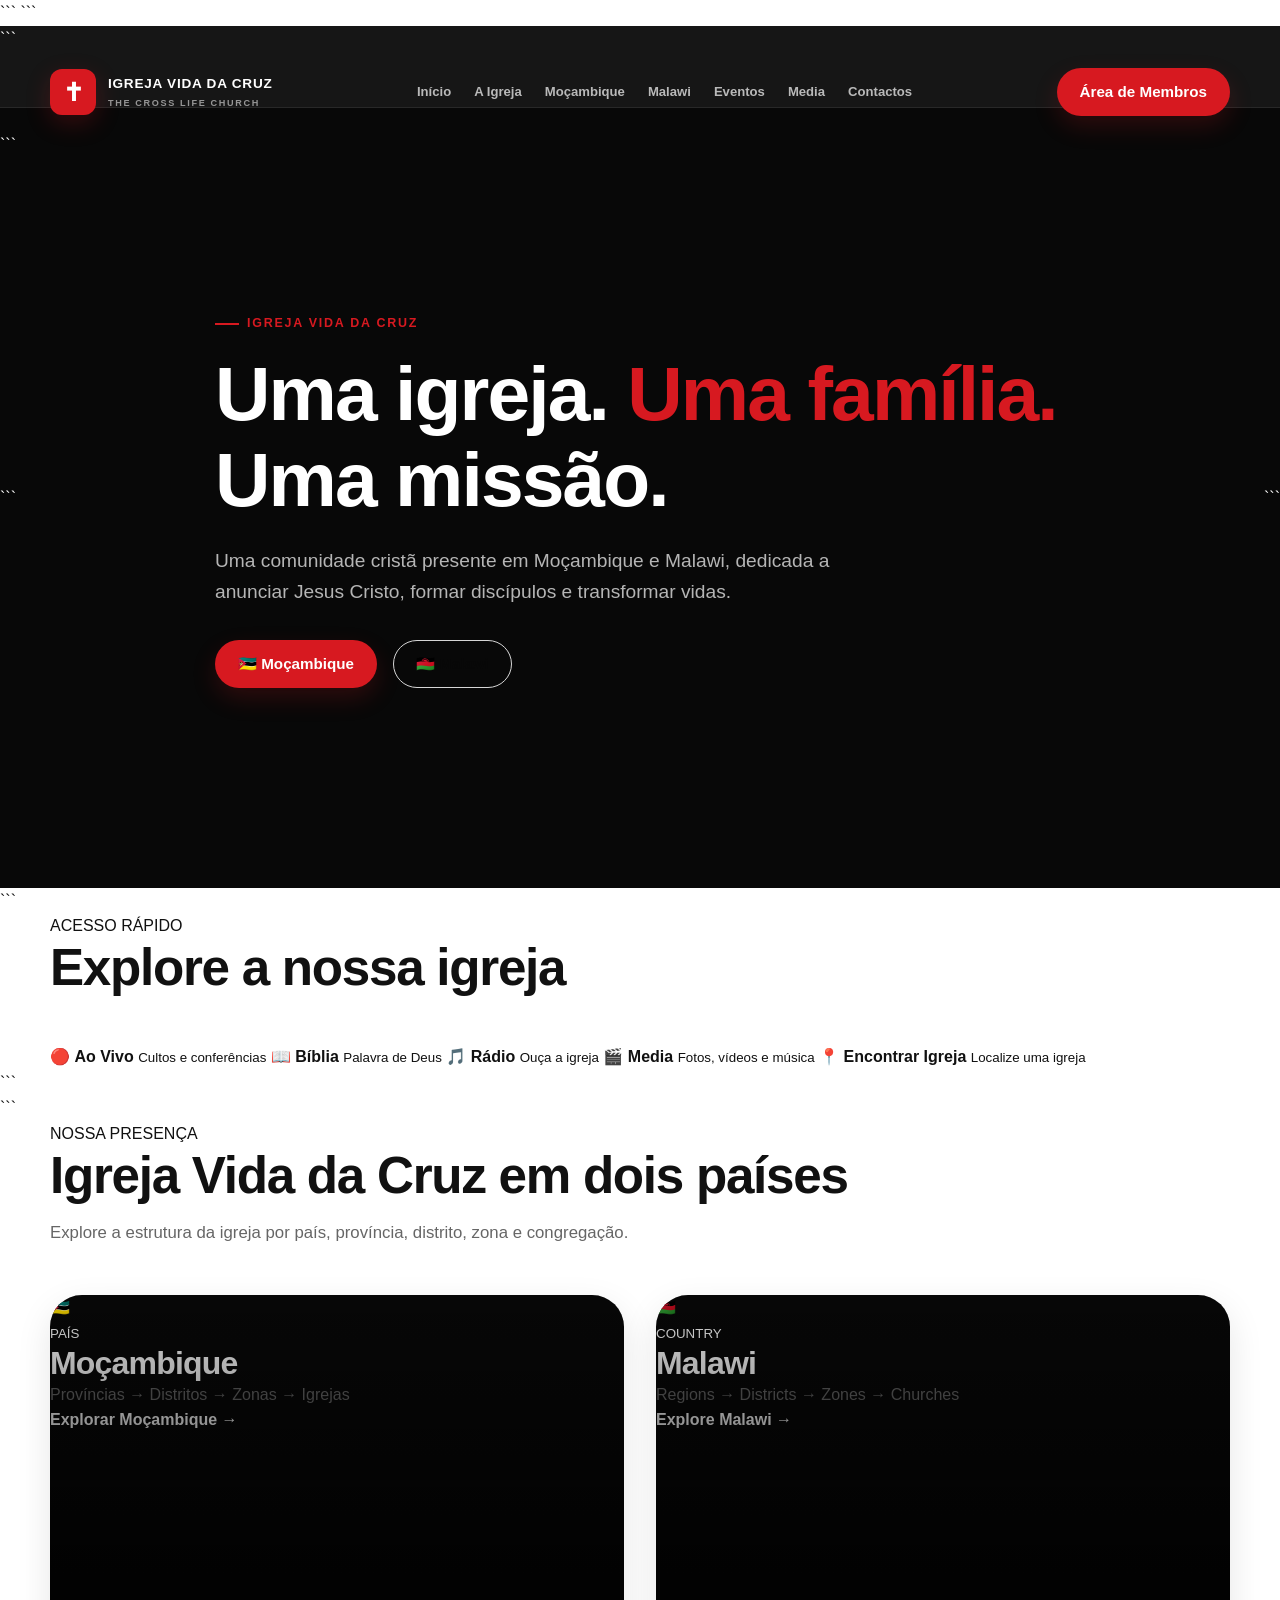
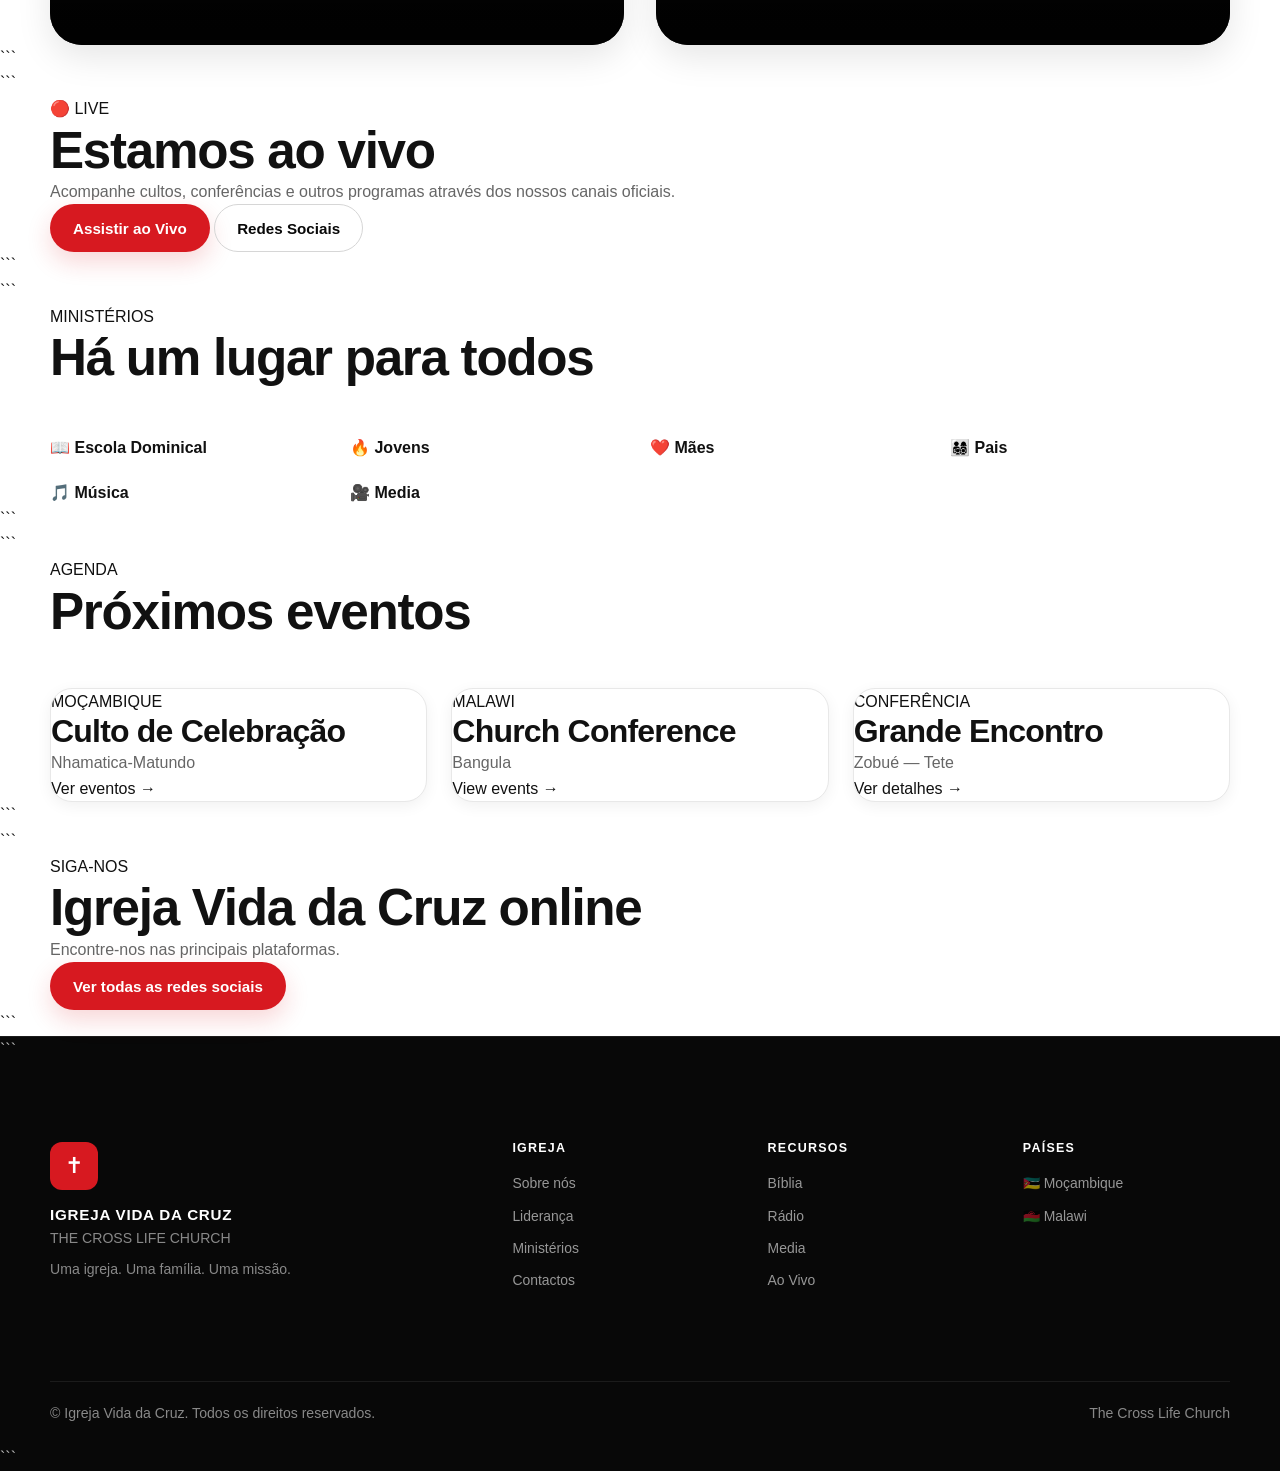
<file: index.html>
<!DOCTYPE html>

<html lang="pt-MZ">

<head>
    <meta charset="UTF-8">
    <meta name="viewport" content="width=device-width, initial-scale=1.0">

```
<meta name="description"
    content="Igreja Vida da Cruz — The Cross Life Church. Uma igreja presente em Moçambique e Malawi.">

<title>Igreja Vida da Cruz | The Cross Life Church</title>

<link rel="stylesheet" href="css/style.css">
<link rel="stylesheet" href="css/components.css">
<link rel="stylesheet" href="css/home.css">
<link rel="stylesheet" href="css/responsive.css">
```

</head>

<body>

<header class="site-header">

```
<div class="container header-container">

    <a href="index.html" class="logo">

        <span class="logo-cross">✝</span>

        <span class="logo-text">
            <strong>IGREJA VIDA DA CRUZ</strong>
            <small>THE CROSS LIFE CHURCH</small>
        </span>

    </a>

    <nav class="main-nav">

        <a href="index.html">Início</a>
        <a href="sobre.html">A Igreja</a>
        <a href="paises/mocambique/index.html">Moçambique</a>
        <a href="paises/malawi/index.html">Malawi</a>
        <a href="eventos.html">Eventos</a>
        <a href="media.html">Media</a>
        <a href="contactos.html">Contactos</a>

    </nav>

    <a href="membros/login.html" class="btn btn-primary">
        Área de Membros
    </a>

    <button class="menu-toggle" aria-label="Abrir menu">
        ☰
    </button>

</div>
```

</header>

<main>

<section class="hero">

```
<div class="container hero-content">

    <span class="eyebrow">
        IGREJA VIDA DA CRUZ
    </span>

    <h1>
        Uma igreja.
        <span>Uma família.</span>
        Uma missão.
    </h1>

    <p>
        Uma comunidade cristã presente em Moçambique
        e Malawi, dedicada a anunciar Jesus Cristo,
        formar discípulos e transformar vidas.
    </p>

    <div class="hero-buttons">

        <a href="paises/mocambique/index.html"
            class="btn btn-primary">
            🇲🇿 Moçambique
        </a>

        <a href="paises/malawi/index.html"
            class="btn btn-outline">
            🇲🇼 Malawi
        </a>

    </div>

</div>
```

</section>

<section class="quick-access">

```
<div class="container">

    <div class="section-heading">

        <span>ACESSO RÁPIDO</span>

        <h2>
            Explore a nossa igreja
        </h2>

    </div>


    <div class="quick-grid">

        <a href="ao-vivo.html" class="quick-card">
            <span>🔴</span>
            <strong>Ao Vivo</strong>
            <small>Cultos e conferências</small>
        </a>

        <a href="biblia.html" class="quick-card">
            <span>📖</span>
            <strong>Bíblia</strong>
            <small>Palavra de Deus</small>
        </a>

        <a href="radio.html" class="quick-card">
            <span>🎵</span>
            <strong>Rádio</strong>
            <small>Ouça a igreja</small>
        </a>

        <a href="media.html" class="quick-card">
            <span>🎬</span>
            <strong>Media</strong>
            <small>Fotos, vídeos e música</small>
        </a>

        <a href="mapa.html" class="quick-card">
            <span>📍</span>
            <strong>Encontrar Igreja</strong>
            <small>Localize uma igreja</small>
        </a>

    </div>

</div>
```

</section>

<section class="countries">

```
<div class="container">

    <div class="section-heading">

        <span>NOSSA PRESENÇA</span>

        <h2>
            Igreja Vida da Cruz
            <span>em dois países</span>
        </h2>

        <p>
            Explore a estrutura da igreja por país,
            província, distrito, zona e congregação.
        </p>

    </div>


    <div class="country-grid">

        <a href="paises/mocambique/index.html"
            class="country-card">

            <div class="country-symbol">
                🇲🇿
            </div>

            <div>

                <small>PAÍS</small>

                <h3>
                    Moçambique
                </h3>

                <p>
                    Províncias → Distritos → Zonas → Igrejas
                </p>

                <strong>
                    Explorar Moçambique →
                </strong>

            </div>

        </a>


        <a href="paises/malawi/index.html"
            class="country-card">

            <div class="country-symbol">
                🇲🇼
            </div>

            <div>

                <small>COUNTRY</small>

                <h3>
                    Malawi
                </h3>

                <p>
                    Regions → Districts → Zones → Churches
                </p>

                <strong>
                    Explore Malawi →
                </strong>

            </div>

        </a>

    </div>

</div>
```

</section>

<section class="featured-live">

```
<div class="container live-banner">

    <div>

        <span class="live-label">
            🔴 LIVE
        </span>

        <h2>
            Estamos ao vivo
        </h2>

        <p>
            Acompanhe cultos, conferências e
            outros programas através dos nossos
            canais oficiais.
        </p>

    </div>

    <div class="live-buttons">

        <a href="ao-vivo.html"
            class="btn btn-primary">
            Assistir ao Vivo
        </a>

        <a href="social/index.html"
            class="btn btn-outline">
            Redes Sociais
        </a>

    </div>

</div>
```

</section>

<section class="ministries">

```
<div class="container">

    <div class="section-heading">

        <span>MINISTÉRIOS</span>

        <h2>
            Há um lugar para todos
        </h2>

    </div>


    <div class="ministry-grid">

        <a href="ministerios/escola-dominical.html">
            📖
            <strong>Escola Dominical</strong>
        </a>

        <a href="ministerios/jovens.html">
            🔥
            <strong>Jovens</strong>
        </a>

        <a href="ministerios/maes.html">
            ❤️
            <strong>Mães</strong>
        </a>

        <a href="ministerios/pais.html">
            👨‍👩‍👧‍👦
            <strong>Pais</strong>
        </a>

        <a href="ministerios/musica.html">
            🎵
            <strong>Música</strong>
        </a>

        <a href="ministerios/media.html">
            🎥
            <strong>Media</strong>
        </a>

    </div>

</div>
```

</section>

<section class="events-preview">

```
<div class="container">

    <div class="section-heading">

        <span>AGENDA</span>

        <h2>
            Próximos eventos
        </h2>

    </div>


    <div class="event-grid">

        <article class="event-card">

            <span>MOÇAMBIQUE</span>

            <h3>
                Culto de Celebração
            </h3>

            <p>
                Nhamatica-Matundo
            </p>

            <a href="eventos.html">
                Ver eventos →
            </a>

        </article>


        <article class="event-card">

            <span>MALAWI</span>

            <h3>
                Church Conference
            </h3>

            <p>
                Bangula
            </p>

            <a href="eventos.html">
                View events →
            </a>

        </article>


        <article class="event-card">

            <span>CONFERÊNCIA</span>

            <h3>
                Grande Encontro
            </h3>

            <p>
                Zobué — Tete
            </p>

            <a href="eventos.html">
                Ver detalhes →
            </a>

        </article>

    </div>

</div>
```

</section>

<section class="social-section">

```
<div class="container">

    <div class="social-content">

        <span>SIGA-NOS</span>

        <h2>
            Igreja Vida da Cruz online
        </h2>

        <p>
            Encontre-nos nas principais plataformas.
        </p>

        <a href="social/index.html"
            class="btn btn-primary">
            Ver todas as redes sociais
        </a>

    </div>

</div>
```

</section>

</main>

<footer class="site-footer">

```
<div class="container">

    <div class="footer-grid">

        <div>

            <div class="footer-logo">
                ✝
            </div>

            <h3>
                IGREJA VIDA DA CRUZ
            </h3>

            <p>
                THE CROSS LIFE CHURCH
            </p>

            <p>
                Uma igreja. Uma família. Uma missão.
            </p>

        </div>


        <div>

            <h4>IGREJA</h4>

            <a href="sobre.html">Sobre nós</a>
            <a href="lideranca.html">Liderança</a>
            <a href="ministerios/">Ministérios</a>
            <a href="contactos.html">Contactos</a>

        </div>


        <div>

            <h4>RECURSOS</h4>

            <a href="biblia.html">Bíblia</a>
            <a href="radio.html">Rádio</a>
            <a href="media.html">Media</a>
            <a href="ao-vivo.html">Ao Vivo</a>

        </div>


        <div>

            <h4>PAÍSES</h4>

            <a href="paises/mocambique/index.html">
                🇲🇿 Moçambique
            </a>

            <a href="paises/malawi/index.html">
                🇲🇼 Malawi
            </a>

        </div>

    </div>


    <div class="footer-bottom">

        <p>
            © <span id="currentYear"></span>
            Igreja Vida da Cruz.
            Todos os direitos reservados.
        </p>

        <p>
            The Cross Life Church
        </p>

    </div>

</div>
```

</footer>

<script src="js/main.js"></script>

</body>
</html>
</file>
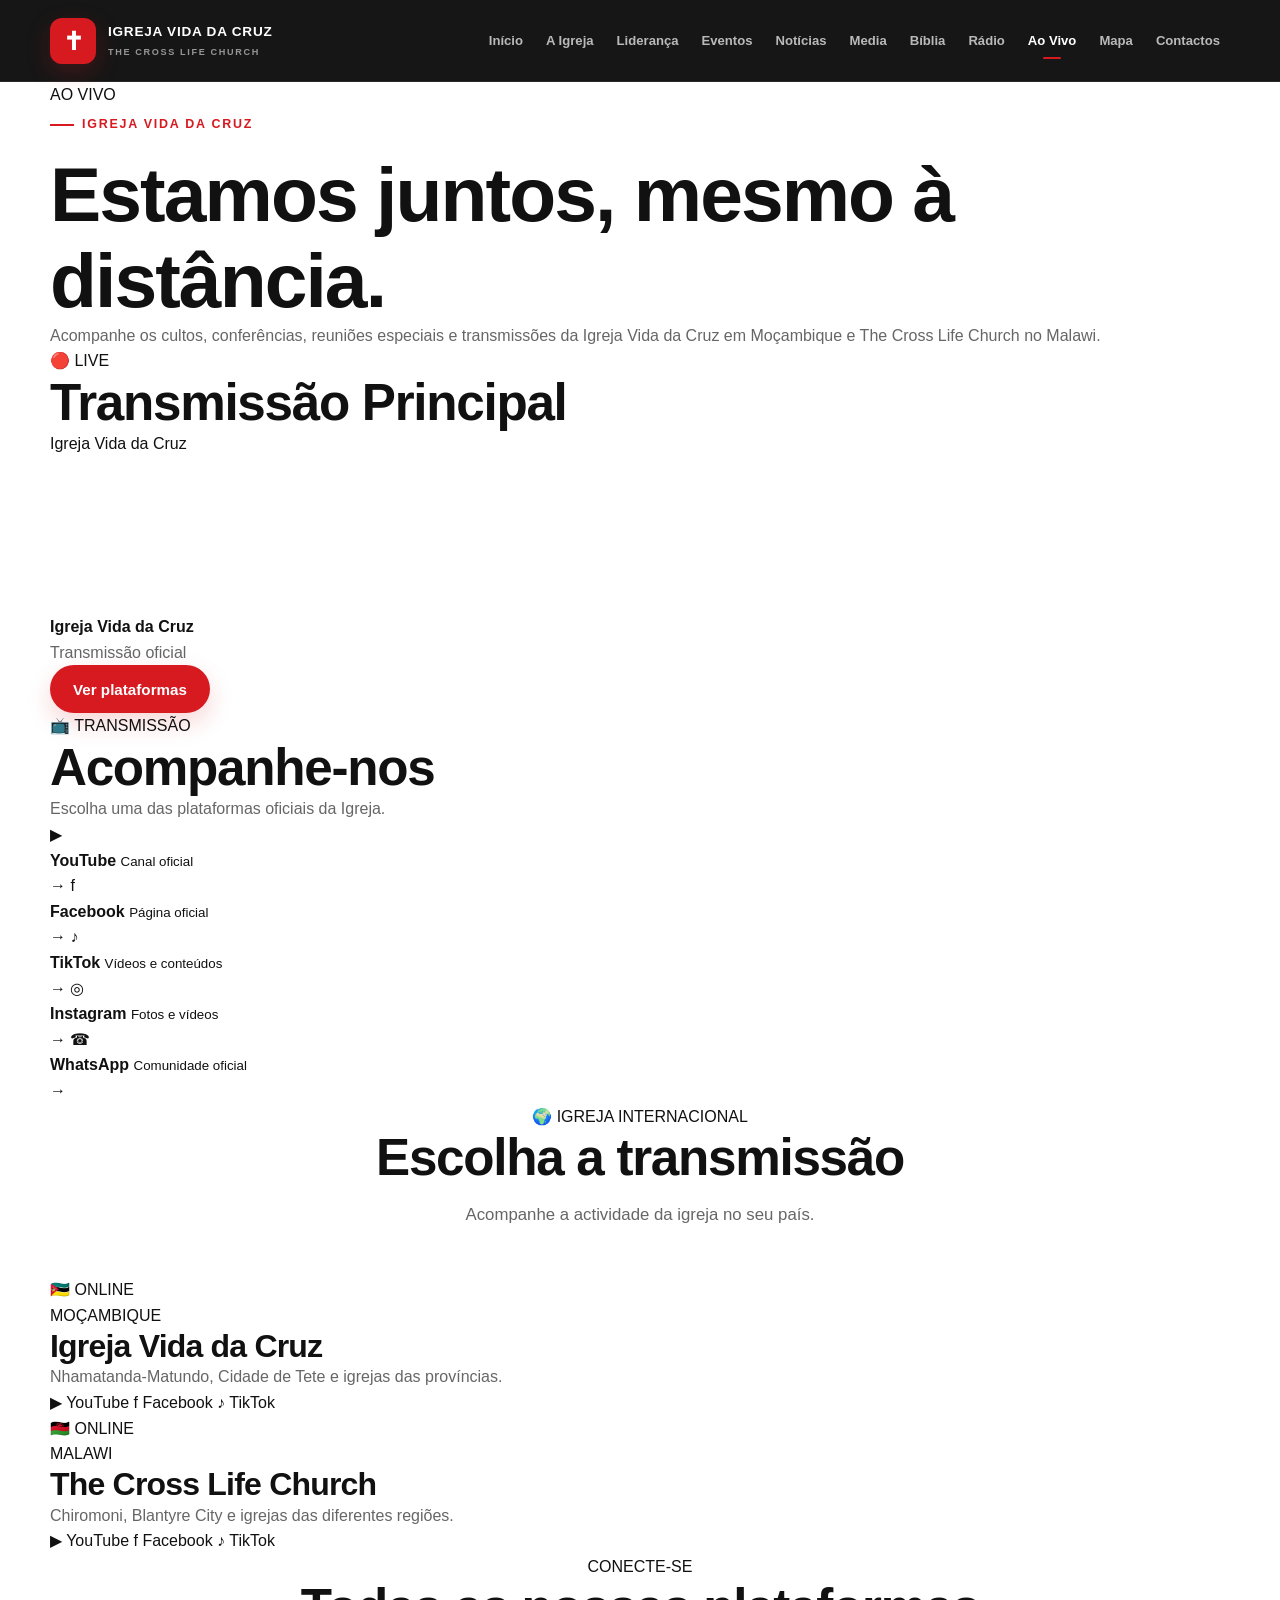
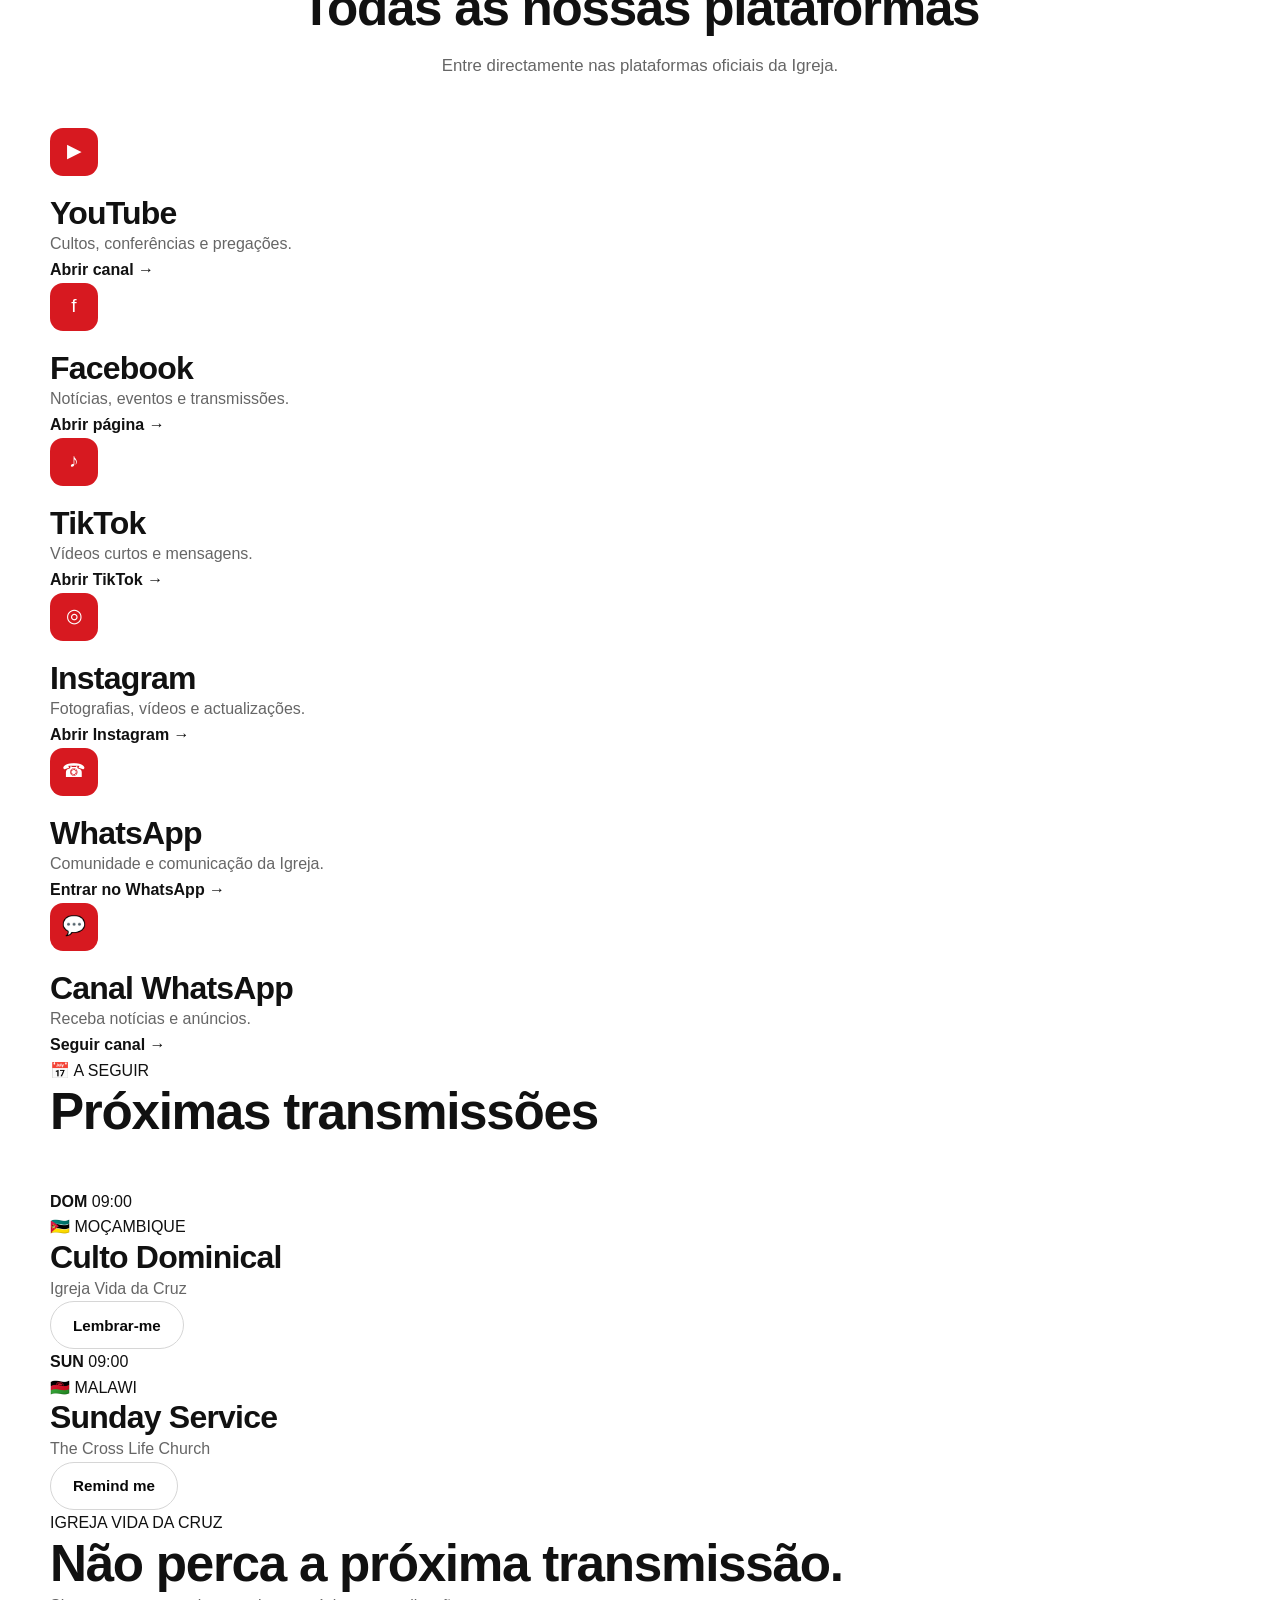
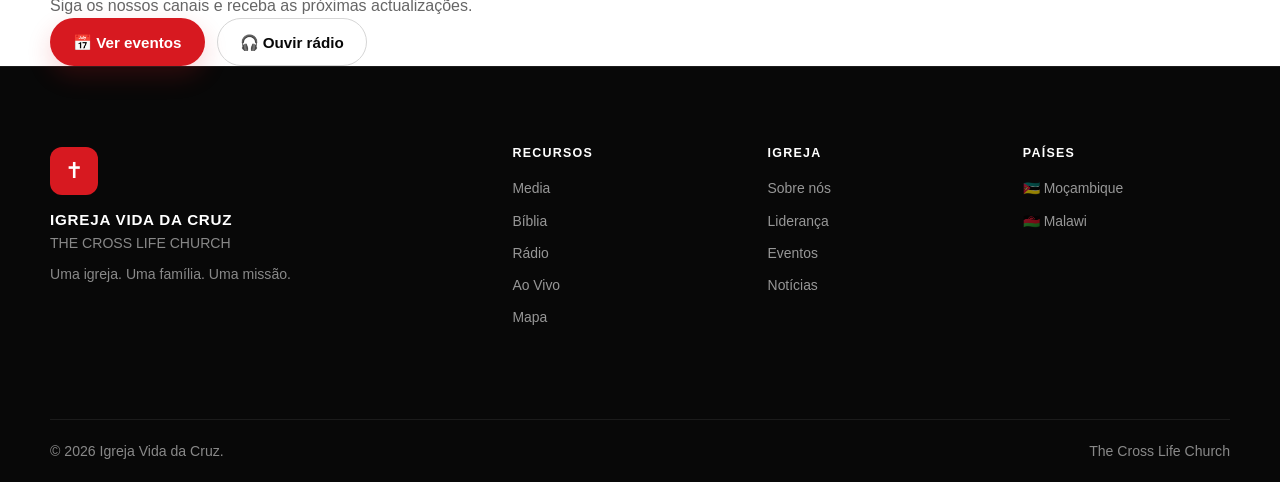
<file: ao-vivo.html>
<!DOCTYPE html>
<html lang="pt-MZ">

<head>

    <meta charset="UTF-8">

    <meta name="viewport"
          content="width=device-width, initial-scale=1.0">

    <meta name="description"
          content="Transmissão ao vivo da Igreja Vida da Cruz e The Cross Life Church.">

    <title>Ao Vivo | Igreja Vida da Cruz</title>

    <link rel="stylesheet" href="css/style.css">
    <link rel="stylesheet" href="css/components.css">
    <link rel="stylesheet" href="css/home.css">
    <link rel="stylesheet" href="css/responsive.css">

</head>

<body>


<!-- =====================================================
     HEADER
===================================================== -->

<header class="site-header">

    <div class="container header-container">

        <a href="index.html" class="logo">

            <span class="logo-cross">
                ✝
            </span>

            <span class="logo-text">

                <strong>
                    IGREJA VIDA DA CRUZ
                </strong>

                <small>
                    THE CROSS LIFE CHURCH
                </small>

            </span>

        </a>


        <nav class="main-nav">

            <a href="index.html">
                Início
            </a>

            <a href="sobre.html">
                A Igreja
            </a>

            <a href="lideranca.html">
                Liderança
            </a>

            <a href="eventos.html">
                Eventos
            </a>

            <a href="noticias.html">
                Notícias
            </a>

            <a href="media.html">
                Media
            </a>

            <a href="biblia.html">
                Bíblia
            </a>

            <a href="radio.html">
                Rádio
            </a>

            <a href="ao-vivo.html"
               class="active">
                Ao Vivo
            </a>

            <a href="mapa.html">
                Mapa
            </a>

            <a href="contactos.html">
                Contactos
            </a>

        </nav>


        <button class="menu-toggle"
                aria-label="Abrir menu">

            ☰

        </button>

    </div>

</header>



<main>


<!-- =====================================================
     HERO
===================================================== -->

<section class="live-hero">

    <div class="container">

        <div class="live-hero-content">

            <div class="live-status">

                <span class="live-pulse"></span>

                AO VIVO

            </div>


            <span class="eyebrow">
                IGREJA VIDA DA CRUZ
            </span>


            <h1>
                Estamos juntos,
                <span>mesmo à distância.</span>
            </h1>


            <p>
                Acompanhe os cultos, conferências,
                reuniões especiais e transmissões
                da Igreja Vida da Cruz em Moçambique
                e The Cross Life Church no Malawi.
            </p>

        </div>

    </div>

</section>



<!-- =====================================================
     TRANSMISSÃO PRINCIPAL
===================================================== -->

<section class="live-main-section">

    <div class="container">


        <div class="live-main-grid">


            <!-- PLAYER -->

            <div class="live-player-card">

                <div class="live-player-header">

                    <div>

                        <span class="live-badge">
                            🔴 LIVE
                        </span>

                        <h2>
                            Transmissão Principal
                        </h2>

                    </div>

                    <span>
                        Igreja Vida da Cruz
                    </span>

                </div>


                <div class="youtube-player">

                    <!--
                    ==================================================
                    COLOQUE AQUI O ID DO SEU VÍDEO/LIVE DO YOUTUBE.

                    Exemplo:

                    https://www.youtube.com/embed/SEU_ID

                    ==================================================
                    -->

                    <iframe
                        src="https://www.youtube.com/embed/"
                        title="Igreja Vida da Cruz — Transmissão ao Vivo"
                        allow="accelerometer; autoplay; clipboard-write; encrypted-media; gyroscope; picture-in-picture; web-share"
                        allowfullscreen>
                    </iframe>

                </div>


                <div class="live-player-footer">

                    <div>

                        <strong>
                            Igreja Vida da Cruz
                        </strong>

                        <p>
                            Transmissão oficial
                        </p>

                    </div>


                    <a href="#social"
                       class="btn btn-primary">

                        Ver plataformas

                    </a>

                </div>

            </div>



            <!-- INFORMAÇÕES -->

            <aside class="live-info-card">

                <span>
                    📺 TRANSMISSÃO
                </span>

                <h2>
                    Acompanhe-nos
                </h2>

                <p>
                    Escolha uma das plataformas
                    oficiais da Igreja.
                </p>


                <div class="live-platform-list">


                    <a href="#"
                       target="_blank"
                       class="live-platform youtube">

                        <span class="platform-icon">
                            ▶
                        </span>

                        <div>

                            <strong>
                                YouTube
                            </strong>

                            <small>
                                Canal oficial
                            </small>

                        </div>

                        <span>
                            →
                        </span>

                    </a>



                    <a href="#"
                       target="_blank"
                       class="live-platform facebook">

                        <span class="platform-icon">
                            f
                        </span>

                        <div>

                            <strong>
                                Facebook
                            </strong>

                            <small>
                                Página oficial
                            </small>

                        </div>

                        <span>
                            →
                        </span>

                    </a>



                    <a href="#"
                       target="_blank"
                       class="live-platform tiktok">

                        <span class="platform-icon">
                            ♪
                        </span>

                        <div>

                            <strong>
                                TikTok
                            </strong>

                            <small>
                                Vídeos e conteúdos
                            </small>

                        </div>

                        <span>
                            →
                        </span>

                    </a>



                    <a href="#"
                       target="_blank"
                       class="live-platform instagram">

                        <span class="platform-icon">
                            ◎
                        </span>

                        <div>

                            <strong>
                                Instagram
                            </strong>

                            <small>
                                Fotos e vídeos
                            </small>

                        </div>

                        <span>
                            →
                        </span>

                    </a>



                    <a href="#"
                       target="_blank"
                       class="live-platform whatsapp">

                        <span class="platform-icon">
                            ☎
                        </span>

                        <div>

                            <strong>
                                WhatsApp
                            </strong>

                            <small>
                                Comunidade oficial
                            </small>

                        </div>

                        <span>
                            →
                        </span>

                    </a>

                </div>

            </aside>

        </div>

    </div>

</section>



<!-- =====================================================
     PAÍSES
===================================================== -->

<section class="live-country-section">

    <div class="container">


        <div class="section-heading centered">

            <span>
                🌍 IGREJA INTERNACIONAL
            </span>

            <h2>
                Escolha a transmissão
            </h2>

            <p>
                Acompanhe a actividade da igreja
                no seu país.
            </p>

        </div>


        <div class="country-live-grid">


            <!-- MOÇAMBIQUE -->

            <article class="country-live-card">

                <div class="country-live-top">

                    <span class="country-flag">
                        🇲🇿
                    </span>

                    <span class="country-status">
                        ONLINE
                    </span>

                </div>


                <span class="country-name">
                    MOÇAMBIQUE
                </span>


                <h3>
                    Igreja Vida da Cruz
                </h3>


                <p>
                    Nhamatanda-Matundo,
                    Cidade de Tete e igrejas
                    das províncias.
                </p>


                <div class="country-live-links">

                    <a href="#"
                       target="_blank">

                        ▶ YouTube

                    </a>

                    <a href="#"
                       target="_blank">

                        f Facebook

                    </a>

                    <a href="#"
                       target="_blank">

                        ♪ TikTok

                    </a>

                </div>

            </article>



            <!-- MALAWI -->

            <article class="country-live-card">

                <div class="country-live-top">

                    <span class="country-flag">
                        🇲🇼
                    </span>

                    <span class="country-status">
                        ONLINE
                    </span>

                </div>


                <span class="country-name">
                    MALAWI
                </span>


                <h3>
                    The Cross Life Church
                </h3>


                <p>
                    Chiromoni, Blantyre City
                    e igrejas das diferentes
                    regiões.
                </p>


                <div class="country-live-links">

                    <a href="#"
                       target="_blank">

                        ▶ YouTube

                    </a>

                    <a href="#"
                       target="_blank">

                        f Facebook

                    </a>

                    <a href="#"
                       target="_blank">

                        ♪ TikTok

                    </a>

                </div>

            </article>

        </div>

    </div>

</section>



<!-- =====================================================
     REDES SOCIAIS
===================================================== -->

<section id="social"
         class="live-social-section">

    <div class="container">


        <div class="section-heading centered">

            <span>
                CONECTE-SE
            </span>

            <h2>
                Todas as nossas plataformas
            </h2>

            <p>
                Entre directamente nas plataformas
                oficiais da Igreja.
            </p>

        </div>


        <div class="social-platform-grid">


            <a href="#"
               target="_blank"
               class="social-platform-card">

                <span class="social-icon">
                    ▶
                </span>

                <h3>
                    YouTube
                </h3>

                <p>
                    Cultos, conferências e pregações.
                </p>

                <strong>
                    Abrir canal →
                </strong>

            </a>



            <a href="#"
               target="_blank"
               class="social-platform-card">

                <span class="social-icon">
                    f
                </span>

                <h3>
                    Facebook
                </h3>

                <p>
                    Notícias, eventos e transmissões.
                </p>

                <strong>
                    Abrir página →
                </strong>

            </a>



            <a href="#"
               target="_blank"
               class="social-platform-card">

                <span class="social-icon">
                    ♪
                </span>

                <h3>
                    TikTok
                </h3>

                <p>
                    Vídeos curtos e mensagens.
                </p>

                <strong>
                    Abrir TikTok →
                </strong>

            </a>



            <a href="#"
               target="_blank"
               class="social-platform-card">

                <span class="social-icon">
                    ◎
                </span>

                <h3>
                    Instagram
                </h3>

                <p>
                    Fotografias, vídeos e actualizações.
                </p>

                <strong>
                    Abrir Instagram →
                </strong>

            </a>



            <a href="#"
               target="_blank"
               class="social-platform-card">

                <span class="social-icon">
                    ☎
                </span>

                <h3>
                    WhatsApp
                </h3>

                <p>
                    Comunidade e comunicação da Igreja.
                </p>

                <strong>
                    Entrar no WhatsApp →
                </strong>

            </a>



            <a href="#"
               target="_blank"
               class="social-platform-card">

                <span class="social-icon">
                    💬
                </span>

                <h3>
                    Canal WhatsApp
                </h3>

                <p>
                    Receba notícias e anúncios.
                </p>

                <strong>
                    Seguir canal →
                </strong>

            </a>

        </div>

    </div>

</section>



<!-- =====================================================
     PRÓXIMAS TRANSMISSÕES
===================================================== -->

<section class="upcoming-live-section">

    <div class="container">


        <div class="section-heading">

            <span>
                📅 A SEGUIR
            </span>

            <h2>
                Próximas transmissões
            </h2>

        </div>


        <div class="upcoming-live-list">


            <article class="upcoming-live">

                <div class="upcoming-date">

                    <strong>
                        DOM
                    </strong>

                    <span>
                        09:00
                    </span>

                </div>


                <div class="upcoming-info">

                    <span>
                        🇲🇿 MOÇAMBIQUE
                    </span>

                    <h3>
                        Culto Dominical
                    </h3>

                    <p>
                        Igreja Vida da Cruz
                    </p>

                </div>


                <a href="#"
                   class="btn btn-outline">

                    Lembrar-me

                </a>

            </article>



            <article class="upcoming-live">

                <div class="upcoming-date">

                    <strong>
                        SUN
                    </strong>

                    <span>
                        09:00
                    </span>

                </div>


                <div class="upcoming-info">

                    <span>
                        🇲🇼 MALAWI
                    </span>

                    <h3>
                        Sunday Service
                    </h3>

                    <p>
                        The Cross Life Church
                    </p>

                </div>


                <a href="#"
                   class="btn btn-outline">

                    Remind me

                </a>

            </article>

        </div>

    </div>

</section>



<!-- =====================================================
     CTA
===================================================== -->

<section class="cta-section">

    <div class="container">

        <div class="cta-box">

            <div>

                <span>
                    IGREJA VIDA DA CRUZ
                </span>

                <h2>
                    Não perca a próxima transmissão.
                </h2>

                <p>
                    Siga os nossos canais e receba
                    as próximas actualizações.
                </p>

            </div>


            <div class="cta-buttons">

                <a href="eventos.html"
                   class="btn btn-primary">

                    📅 Ver eventos

                </a>

                <a href="radio.html"
                   class="btn btn-outline">

                    🎧 Ouvir rádio

                </a>

            </div>

        </div>

    </div>

</section>

</main>



<!-- =====================================================
     FOOTER
===================================================== -->

<footer class="site-footer">

    <div class="container">

        <div class="footer-grid">

            <div>

                <div class="footer-logo">
                    ✝
                </div>

                <h3>
                    IGREJA VIDA DA CRUZ
                </h3>

                <p>
                    THE CROSS LIFE CHURCH
                </p>

                <p>
                    Uma igreja. Uma família. Uma missão.
                </p>

            </div>


            <div>

                <h4>
                    RECURSOS
                </h4>

                <a href="media.html">
                    Media
                </a>

                <a href="biblia.html">
                    Bíblia
                </a>

                <a href="radio.html">
                    Rádio
                </a>

                <a href="ao-vivo.html">
                    Ao Vivo
                </a>

                <a href="mapa.html">
                    Mapa
                </a>

            </div>


            <div>

                <h4>
                    IGREJA
                </h4>

                <a href="sobre.html">
                    Sobre nós
                </a>

                <a href="lideranca.html">
                    Liderança
                </a>

                <a href="eventos.html">
                    Eventos
                </a>

                <a href="noticias.html">
                    Notícias
                </a>

            </div>


            <div>

                <h4>
                    PAÍSES
                </h4>

                <a href="paises/mocambique/index.html">
                    🇲🇿 Moçambique
                </a>

                <a href="paises/malawi/index.html">
                    🇲🇼 Malawi
                </a>

            </div>

        </div>


        <div class="footer-bottom">

            <p>
                © <span id="currentYear"></span>
                Igreja Vida da Cruz.
            </p>

            <p>
                The Cross Life Church
            </p>

        </div>

    </div>

</footer>



<script>

document.getElementById("currentYear").textContent =
    new Date().getFullYear();

</script>


</body>

</html>
</file>
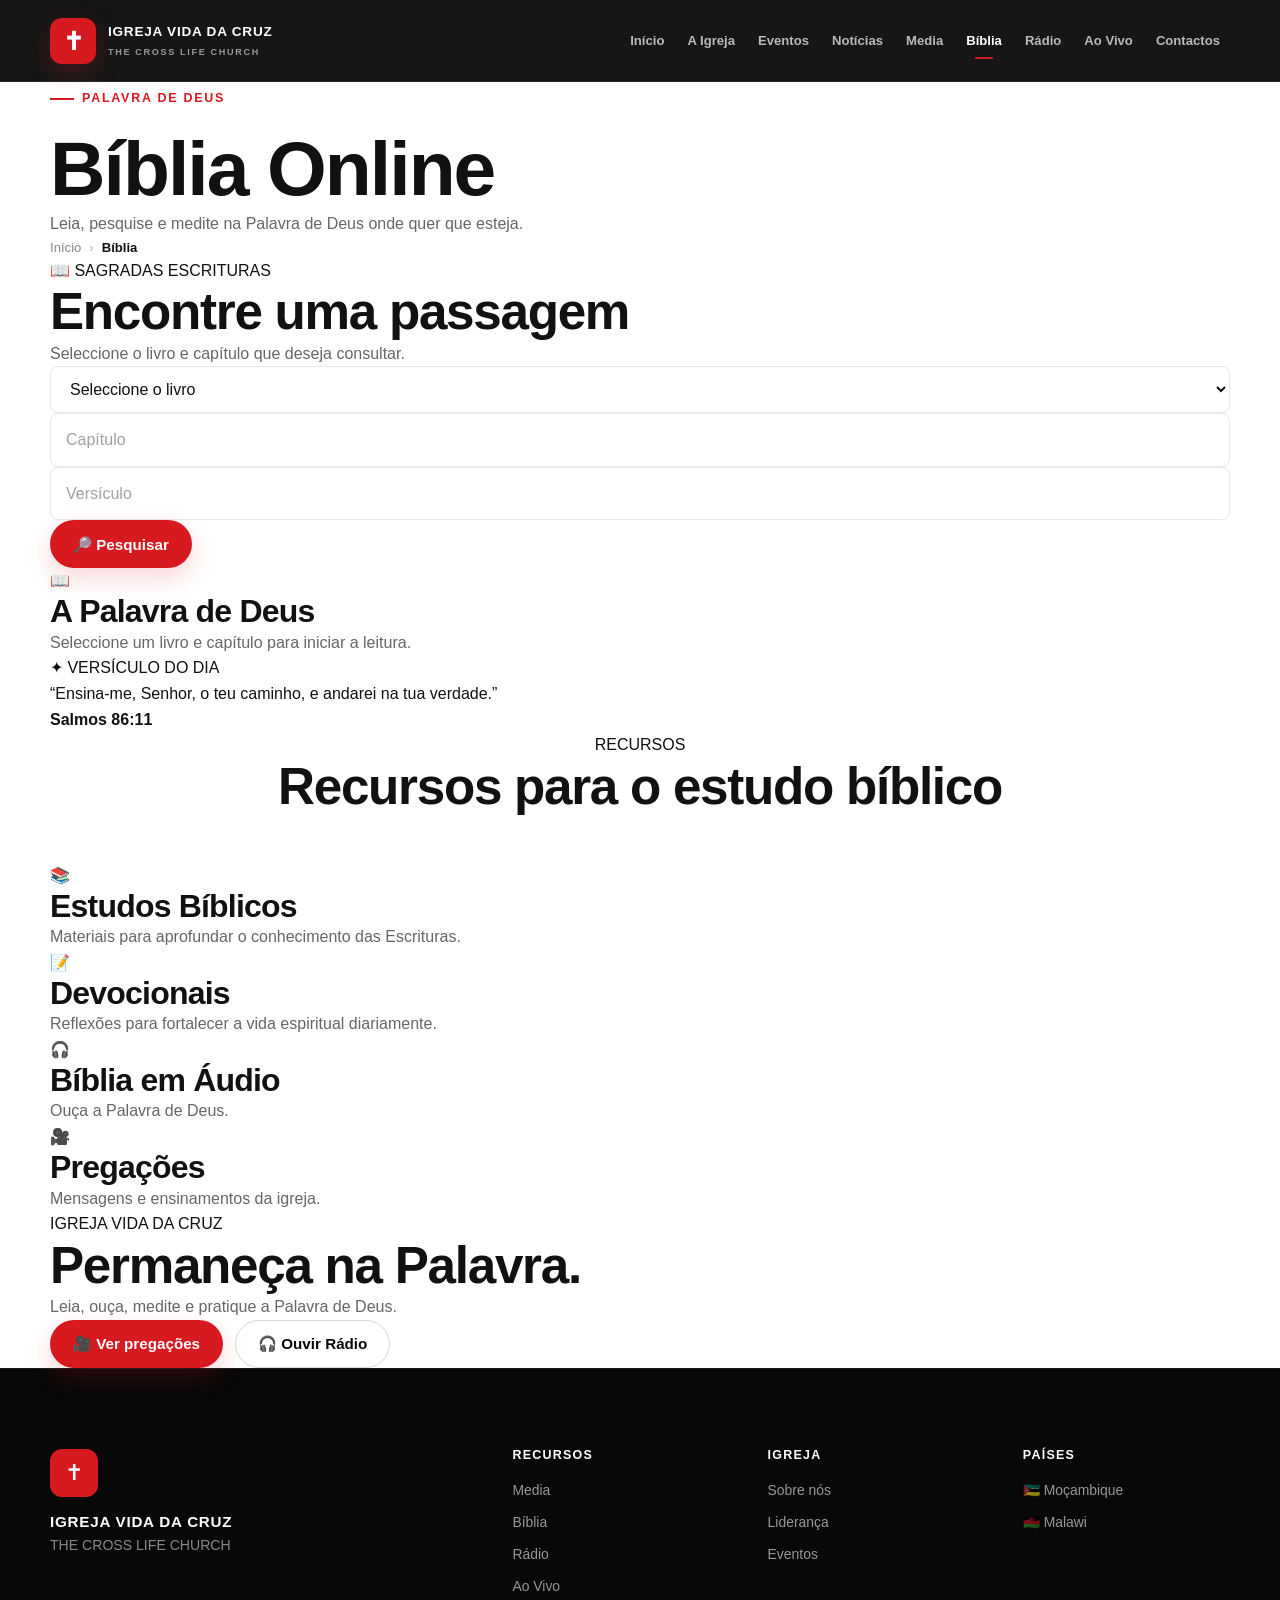
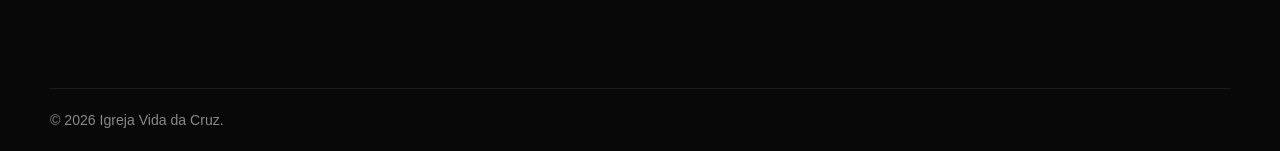
<file: biblia.html>
<!DOCTYPE html>
<html lang="pt-MZ">

<head>

    <meta charset="UTF-8">

    <meta name="viewport"
          content="width=device-width, initial-scale=1.0">

    <meta name="description"
          content="Bíblia Online — Igreja Vida da Cruz. Leia e pesquise a Palavra de Deus.">

    <title>Bíblia Online | Igreja Vida da Cruz</title>

    <link rel="stylesheet" href="css/style.css">
    <link rel="stylesheet" href="css/components.css">
    <link rel="stylesheet" href="css/home.css">
    <link rel="stylesheet" href="css/responsive.css">

</head>


<body>


<header class="site-header">

    <div class="container header-container">


        <a href="index.html" class="logo">

            <span class="logo-cross">
                ✝
            </span>

            <span class="logo-text">

                <strong>
                    IGREJA VIDA DA CRUZ
                </strong>

                <small>
                    THE CROSS LIFE CHURCH
                </small>

            </span>

        </a>


        <nav class="main-nav">

            <a href="index.html">
                Início
            </a>

            <a href="sobre.html">
                A Igreja
            </a>

            <a href="eventos.html">
                Eventos
            </a>

            <a href="noticias.html">
                Notícias
            </a>

            <a href="media.html">
                Media
            </a>

            <a href="biblia.html"
               class="active">
                Bíblia
            </a>

            <a href="radio.html">
                Rádio
            </a>

            <a href="ao-vivo.html">
                Ao Vivo
            </a>

            <a href="contactos.html">
                Contactos
            </a>

        </nav>


        <button class="menu-toggle">
            ☰
        </button>

    </div>

</header>



<main>


<!-- =====================================================
     HERO
===================================================== -->

<section class="page-hero">

    <div class="container">

        <span class="eyebrow">
            PALAVRA DE DEUS
        </span>

        <h1>
            Bíblia Online
        </h1>

        <p>
            Leia, pesquise e medite na Palavra de Deus
            onde quer que esteja.
        </p>

        <div class="breadcrumb">

            <a href="index.html">
                Início
            </a>

            <span>›</span>

            <strong>
                Bíblia
            </strong>

        </div>

    </div>

</section>



<!-- =====================================================
     BÍBLIA
===================================================== -->

<section class="bible-section">

    <div class="container">


        <div class="bible-header">

            <span>
                📖 SAGRADAS ESCRITURAS
            </span>

            <h2>
                Encontre uma passagem
            </h2>

            <p>
                Seleccione o livro e capítulo que deseja
                consultar.
            </p>

        </div>


        <div class="bible-search">


            <select id="bibleBook">

                <option value="">
                    Seleccione o livro
                </option>

                <option>
                    Génesis
                </option>

                <option>
                    Êxodo
                </option>

                <option>
                    Salmos
                </option>

                <option>
                    Provérbios
                </option>

                <option>
                    Isaías
                </option>

                <option>
                    Mateus
                </option>

                <option>
                    Marcos
                </option>

                <option>
                    Lucas
                </option>

                <option>
                    João
                </option>

                <option>
                    Actos
                </option>

                <option>
                    Romanos
                </option>

                <option>
                    1 Coríntios
                </option>

                <option>
                    2 Coríntios
                </option>

                <option>
                    Efésios
                </option>

                <option>
                    Filipenses
                </option>

                <option>
                    Hebreus
                </option>

                <option>
                    Tiago
                </option>

                <option>
                    Apocalipse
                </option>

            </select>


            <input
                type="number"
                id="bibleChapter"
                min="1"
                placeholder="Capítulo">


            <input
                type="number"
                id="bibleVerse"
                min="1"
                placeholder="Versículo">


            <button
                id="bibleSearchButton"
                class="btn btn-primary">

                🔎 Pesquisar

            </button>

        </div>



        <!-- RESULTADO -->

        <div class="bible-reading-box"
             id="bibleResult">


            <div class="bible-placeholder">

                <div>
                    📖
                </div>

                <h3>
                    A Palavra de Deus
                </h3>

                <p>
                    Seleccione um livro e capítulo para
                    iniciar a leitura.
                </p>

            </div>

        </div>

    </div>

</section>



<!-- =====================================================
     VERSÍCULO DO DIA
===================================================== -->

<section class="verse-section">

    <div class="container">

        <div class="verse-card">

            <span>
                ✦ VERSÍCULO DO DIA
            </span>

            <blockquote>

                “Ensina-me, Senhor, o teu caminho,
                e andarei na tua verdade.”

            </blockquote>

            <strong>
                Salmos 86:11
            </strong>

        </div>

    </div>

</section>



<!-- =====================================================
     ESTUDOS
===================================================== -->

<section class="bible-resources">

    <div class="container">


        <div class="section-heading centered">

            <span>
                RECURSOS
            </span>

            <h2>
                Recursos para o estudo bíblico
            </h2>

        </div>


        <div class="bible-resource-grid">


            <a href="#"
               class="bible-resource-card">

                <span>
                    📚
                </span>

                <h3>
                    Estudos Bíblicos
                </h3>

                <p>
                    Materiais para aprofundar o conhecimento
                    das Escrituras.
                </p>

            </a>


            <a href="#"
               class="bible-resource-card">

                <span>
                    📝
                </span>

                <h3>
                    Devocionais
                </h3>

                <p>
                    Reflexões para fortalecer a vida
                    espiritual diariamente.
                </p>

            </a>


            <a href="#"
               class="bible-resource-card">

                <span>
                    🎧
                </span>

                <h3>
                    Bíblia em Áudio
                </h3>

                <p>
                    Ouça a Palavra de Deus.
                </p>

            </a>


            <a href="media.html"
               class="bible-resource-card">

                <span>
                    🎥
                </span>

                <h3>
                    Pregações
                </h3>

                <p>
                    Mensagens e ensinamentos da igreja.
                </p>

            </a>

        </div>

    </div>

</section>



<!-- =====================================================
     CTA
===================================================== -->

<section class="cta-section">

    <div class="container">

        <div class="cta-box">

            <div>

                <span>
                    IGREJA VIDA DA CRUZ
                </span>

                <h2>
                    Permaneça na Palavra.
                </h2>

                <p>
                    Leia, ouça, medite e pratique
                    a Palavra de Deus.
                </p>

            </div>


            <div class="cta-buttons">

                <a href="media.html"
                   class="btn btn-primary">

                    🎥 Ver pregações

                </a>

                <a href="radio.html"
                   class="btn btn-outline">

                    🎧 Ouvir Rádio

                </a>

            </div>

        </div>

    </div>

</section>

</main>



<footer class="site-footer">

    <div class="container">

        <div class="footer-grid">


            <div>

                <div class="footer-logo">
                    ✝
                </div>

                <h3>
                    IGREJA VIDA DA CRUZ
                </h3>

                <p>
                    THE CROSS LIFE CHURCH
                </p>

            </div>


            <div>

                <h4>
                    RECURSOS
                </h4>

                <a href="media.html">
                    Media
                </a>

                <a href="biblia.html">
                    Bíblia
                </a>

                <a href="radio.html">
                    Rádio
                </a>

                <a href="ao-vivo.html">
                    Ao Vivo
                </a>

            </div>


            <div>

                <h4>
                    IGREJA
                </h4>

                <a href="sobre.html">
                    Sobre nós
                </a>

                <a href="lideranca.html">
                    Liderança
                </a>

                <a href="eventos.html">
                    Eventos
                </a>

            </div>


            <div>

                <h4>
                    PAÍSES
                </h4>

                <a href="paises/mocambique/index.html">
                    🇲🇿 Moçambique
                </a>

                <a href="paises/malawi/index.html">
                    🇲🇼 Malawi
                </a>

            </div>

        </div>


        <div class="footer-bottom">

            <p>
                ©
                <span id="currentYear"></span>
                Igreja Vida da Cruz.
            </p>

        </div>

    </div>

</footer>



<script>

document.getElementById("currentYear").textContent =
    new Date().getFullYear();


document
.getElementById("bibleSearchButton")
.addEventListener("click", function () {


    const book =
        document.getElementById("bibleBook").value;

    const chapter =
        document.getElementById("bibleChapter").value;

    const verse =
        document.getElementById("bibleVerse").value;

    const result =
        document.getElementById("bibleResult");


    if (!book || !chapter) {

        result.innerHTML = `

            <div class="bible-placeholder">

                <div>⚠️</div>

                <h3>
                    Seleccione o livro e capítulo
                </h3>

                <p>
                    Escolha uma passagem para continuar.
                </p>

            </div>

        `;

        return;

    }


    let reference =
        book + " " + chapter;


    if (verse) {

        reference += ":" + verse;

    }


    result.innerHTML = `

        <div class="bible-reading-content">

            <span>
                BÍBLIA ONLINE
            </span>

            <h2>
                ${reference}
            </h2>

            <p>
                A leitura desta passagem será
                disponibilizada aqui através da
                integração bíblica oficial.
            </p>

            <a href="#"
               class="btn btn-primary">

                Abrir Bíblia

            </a>

        </div>

    `;

});

</script>


</body>

</html>
</file>
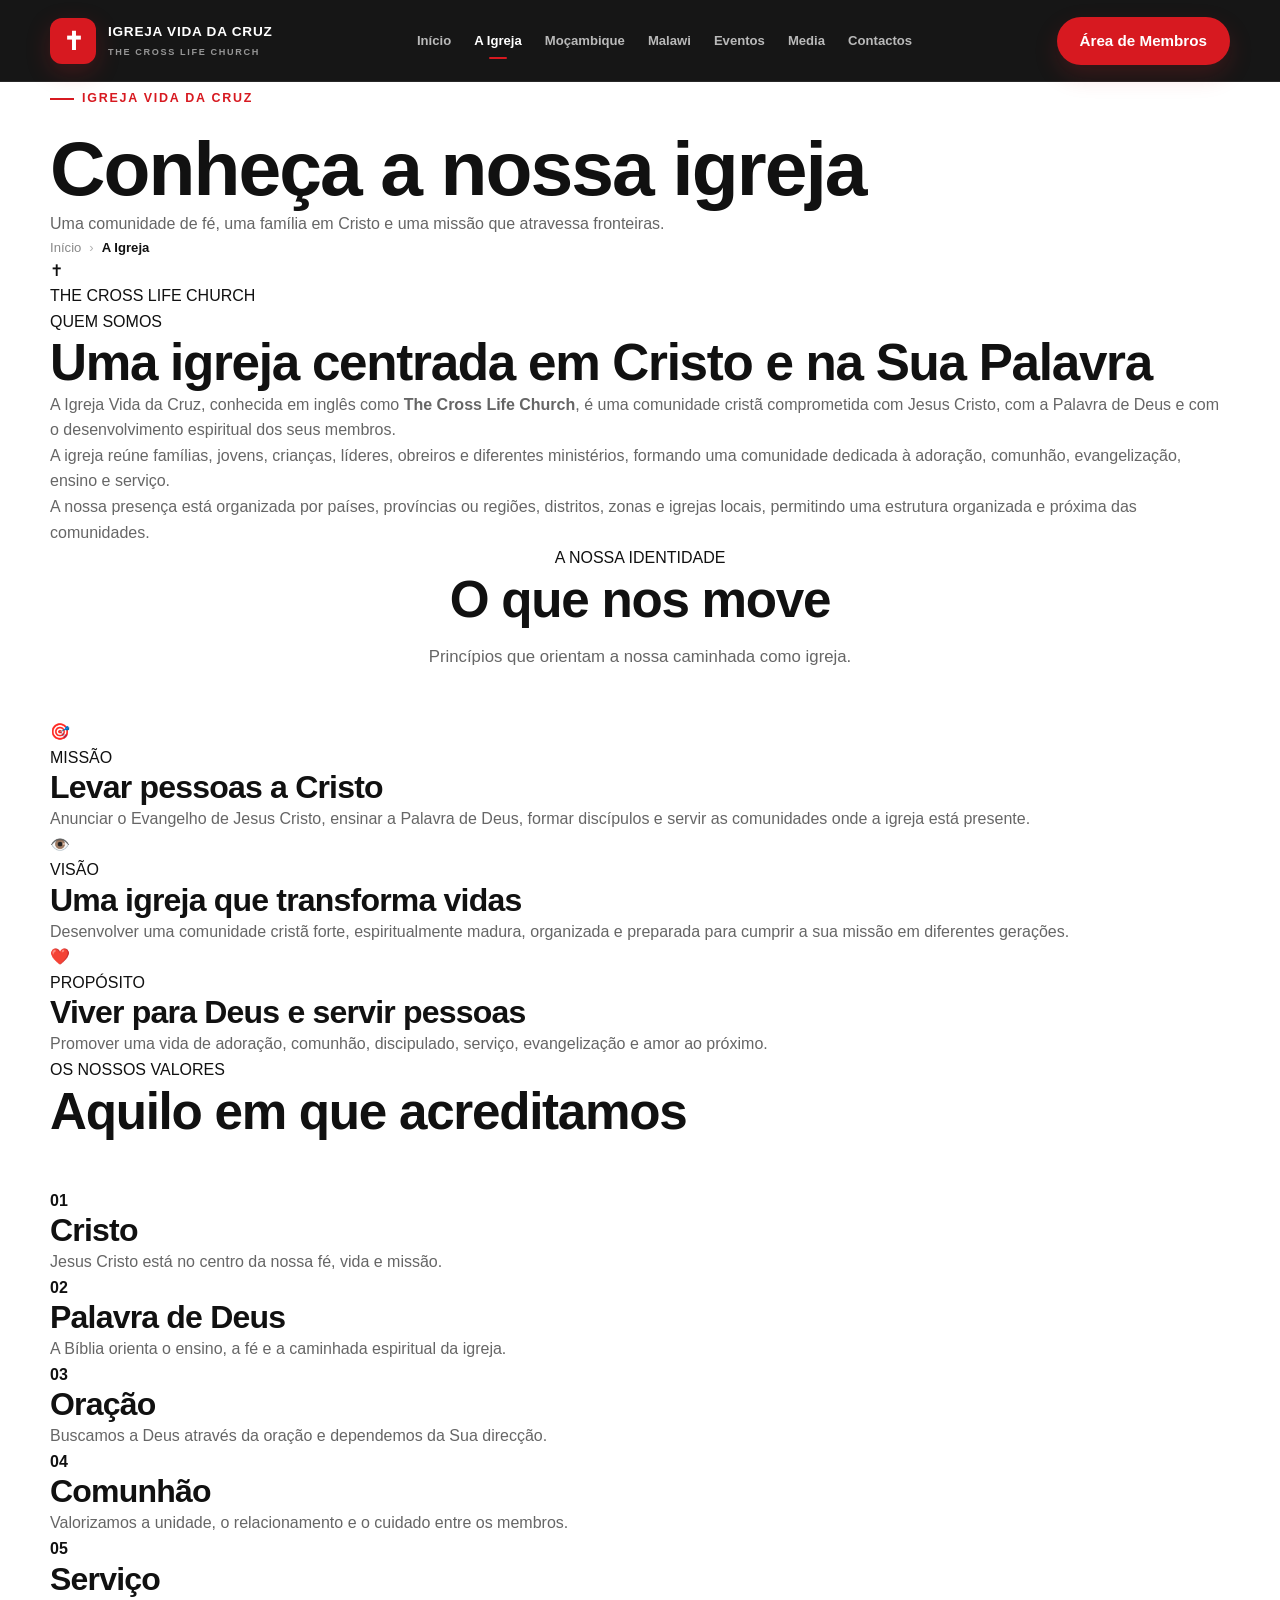
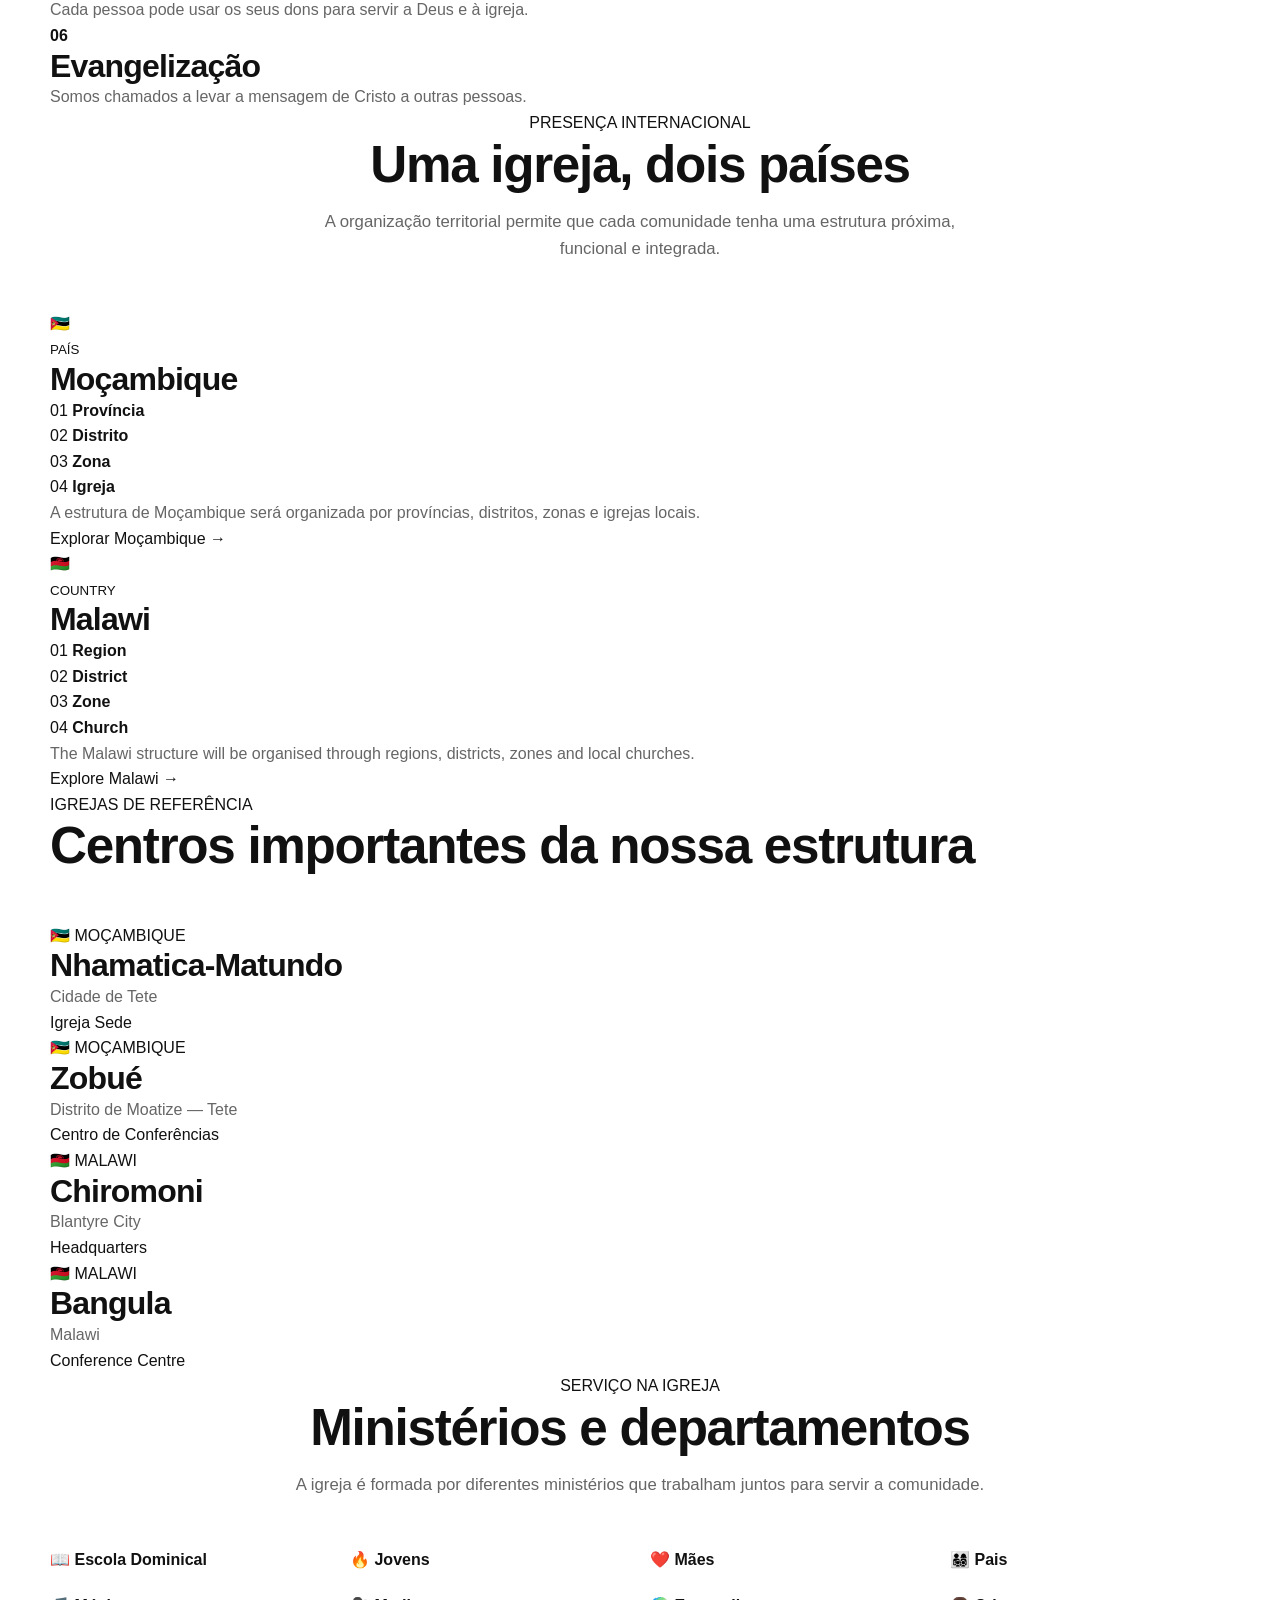
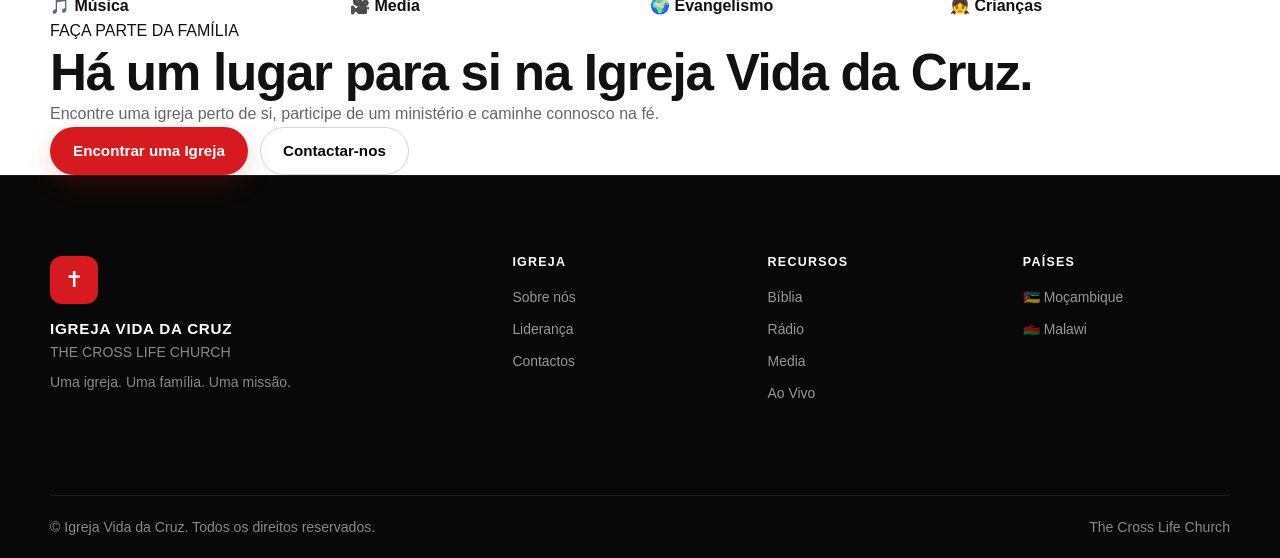
<file: sobre.html>
<!DOCTYPE html>
<html lang="pt-MZ">

<head>
    <meta charset="UTF-8">
    <meta name="viewport" content="width=device-width, initial-scale=1.0">

    <meta name="description"
        content="Conheça a Igreja Vida da Cruz — The Cross Life Church, a sua história, missão, visão, valores e presença em Moçambique e Malawi.">

    <title>Sobre a Igreja | Igreja Vida da Cruz</title>

    <link rel="stylesheet" href="css/style.css">
    <link rel="stylesheet" href="css/components.css">
    <link rel="stylesheet" href="css/home.css">
    <link rel="stylesheet" href="css/responsive.css">
</head>

<body>

<!-- =========================================================
     HEADER
========================================================= -->

<header class="site-header">

    <div class="container header-container">

        <a href="index.html" class="logo">

            <span class="logo-cross">✝</span>

            <span class="logo-text">
                <strong>IGREJA VIDA DA CRUZ</strong>
                <small>THE CROSS LIFE CHURCH</small>
            </span>

        </a>

        <nav class="main-nav">

            <a href="index.html">Início</a>

            <a href="sobre.html" class="active">
                A Igreja
            </a>

            <a href="paises/mocambique/index.html">
                Moçambique
            </a>

            <a href="paises/malawi/index.html">
                Malawi
            </a>

            <a href="eventos.html">
                Eventos
            </a>

            <a href="media.html">
                Media
            </a>

            <a href="contactos.html">
                Contactos
            </a>

        </nav>

        <a href="membros/login.html" class="btn btn-primary">
            Área de Membros
        </a>

        <button class="menu-toggle" aria-label="Abrir menu">
            ☰
        </button>

    </div>

</header>


<!-- =========================================================
     PAGE HERO
========================================================= -->

<main>

<section class="page-hero">

    <div class="container">

        <span class="eyebrow">
            IGREJA VIDA DA CRUZ
        </span>

        <h1>
            Conheça a nossa igreja
        </h1>

        <p>
            Uma comunidade de fé, uma família em Cristo
            e uma missão que atravessa fronteiras.
        </p>

        <div class="breadcrumb">

            <a href="index.html">
                Início
            </a>

            <span>›</span>

            <strong>
                A Igreja
            </strong>

        </div>

    </div>

</section>


<!-- =========================================================
     INTRODUÇÃO
========================================================= -->

<section class="about-intro">

    <div class="container">

        <div class="about-grid">

            <div class="about-visual">

                <div class="cross-display">
                    ✝
                </div>

                <span>
                    THE CROSS LIFE CHURCH
                </span>

            </div>


            <div class="about-text">

                <span class="section-tag">
                    QUEM SOMOS
                </span>

                <h2>
                    Uma igreja centrada em
                    <span>Cristo e na Sua Palavra</span>
                </h2>

                <p>
                    A Igreja Vida da Cruz, conhecida em inglês
                    como <strong>The Cross Life Church</strong>,
                    é uma comunidade cristã comprometida com
                    Jesus Cristo, com a Palavra de Deus e com
                    o desenvolvimento espiritual dos seus membros.
                </p>

                <p>
                    A igreja reúne famílias, jovens, crianças,
                    líderes, obreiros e diferentes ministérios,
                    formando uma comunidade dedicada à adoração,
                    comunhão, evangelização, ensino e serviço.
                </p>

                <p>
                    A nossa presença está organizada por países,
                    províncias ou regiões, distritos, zonas e
                    igrejas locais, permitindo uma estrutura
                    organizada e próxima das comunidades.
                </p>

            </div>

        </div>

    </div>

</section>


<!-- =========================================================
     MISSÃO / VISÃO / PROPÓSITO
========================================================= -->

<section class="mission-section">

    <div class="container">

        <div class="section-heading centered">

            <span>
                A NOSSA IDENTIDADE
            </span>

            <h2>
                O que nos move
            </h2>

            <p>
                Princípios que orientam a nossa caminhada
                como igreja.
            </p>

        </div>


        <div class="identity-grid">

            <article class="identity-card">

                <div class="identity-icon">
                    🎯
                </div>

                <span>
                    MISSÃO
                </span>

                <h3>
                    Levar pessoas a Cristo
                </h3>

                <p>
                    Anunciar o Evangelho de Jesus Cristo,
                    ensinar a Palavra de Deus, formar discípulos
                    e servir as comunidades onde a igreja está presente.
                </p>

            </article>


            <article class="identity-card featured">

                <div class="identity-icon">
                    👁️
                </div>

                <span>
                    VISÃO
                </span>

                <h3>
                    Uma igreja que transforma vidas
                </h3>

                <p>
                    Desenvolver uma comunidade cristã forte,
                    espiritualmente madura, organizada e preparada
                    para cumprir a sua missão em diferentes gerações.
                </p>

            </article>


            <article class="identity-card">

                <div class="identity-icon">
                    ❤️
                </div>

                <span>
                    PROPÓSITO
                </span>

                <h3>
                    Viver para Deus e servir pessoas
                </h3>

                <p>
                    Promover uma vida de adoração, comunhão,
                    discipulado, serviço, evangelização e amor
                    ao próximo.
                </p>

            </article>

        </div>

    </div>

</section>


<!-- =========================================================
     VALORES
========================================================= -->

<section class="values-section">

    <div class="container">

        <div class="section-heading">

            <span>
                OS NOSSOS VALORES
            </span>

            <h2>
                Aquilo em que acreditamos
            </h2>

        </div>


        <div class="values-grid">

            <div class="value-item">

                <strong>
                    01
                </strong>

                <div>

                    <h3>
                        Cristo
                    </h3>

                    <p>
                        Jesus Cristo está no centro da nossa fé,
                        vida e missão.
                    </p>

                </div>

            </div>


            <div class="value-item">

                <strong>
                    02
                </strong>

                <div>

                    <h3>
                        Palavra de Deus
                    </h3>

                    <p>
                        A Bíblia orienta o ensino, a fé e a
                        caminhada espiritual da igreja.
                    </p>

                </div>

            </div>


            <div class="value-item">

                <strong>
                    03
                </strong>

                <div>

                    <h3>
                        Oração
                    </h3>

                    <p>
                        Buscamos a Deus através da oração e
                        dependemos da Sua direcção.
                    </p>

                </div>

            </div>


            <div class="value-item">

                <strong>
                    04
                </strong>

                <div>

                    <h3>
                        Comunhão
                    </h3>

                    <p>
                        Valorizamos a unidade, o relacionamento
                        e o cuidado entre os membros.
                    </p>

                </div>

            </div>


            <div class="value-item">

                <strong>
                    05
                </strong>

                <div>

                    <h3>
                        Serviço
                    </h3>

                    <p>
                        Cada pessoa pode usar os seus dons
                        para servir a Deus e à igreja.
                    </p>

                </div>

            </div>


            <div class="value-item">

                <strong>
                    06
                </strong>

                <div>

                    <h3>
                        Evangelização
                    </h3>

                    <p>
                        Somos chamados a levar a mensagem
                        de Cristo a outras pessoas.
                    </p>

                </div>

            </div>

        </div>

    </div>

</section>


<!-- =========================================================
     ESTRUTURA INTERNACIONAL
========================================================= -->

<section class="presence-section">

    <div class="container">

        <div class="section-heading centered">

            <span>
                PRESENÇA INTERNACIONAL
            </span>

            <h2>
                Uma igreja, dois países
            </h2>

            <p>
                A organização territorial permite que cada
                comunidade tenha uma estrutura próxima,
                funcional e integrada.
            </p>

        </div>


        <div class="presence-grid">


            <!-- MOÇAMBIQUE -->

            <article class="presence-card">

                <div class="presence-top">

                    <span class="country-flag">
                        🇲🇿
                    </span>

                    <div>

                        <small>
                            PAÍS
                        </small>

                        <h3>
                            Moçambique
                        </h3>

                    </div>

                </div>


                <div class="presence-structure">

                    <div>
                        <span>01</span>
                        <strong>Província</strong>
                    </div>

                    <div>
                        <span>02</span>
                        <strong>Distrito</strong>
                    </div>

                    <div>
                        <span>03</span>
                        <strong>Zona</strong>
                    </div>

                    <div>
                        <span>04</span>
                        <strong>Igreja</strong>
                    </div>

                </div>


                <p>
                    A estrutura de Moçambique será organizada
                    por províncias, distritos, zonas e igrejas
                    locais.
                </p>


                <a href="paises/mocambique/index.html"
                   class="text-link">

                    Explorar Moçambique →

                </a>

            </article>


            <!-- MALAWI -->

            <article class="presence-card">

                <div class="presence-top">

                    <span class="country-flag">
                        🇲🇼
                    </span>

                    <div>

                        <small>
                            COUNTRY
                        </small>

                        <h3>
                            Malawi
                        </h3>

                    </div>

                </div>


                <div class="presence-structure">

                    <div>
                        <span>01</span>
                        <strong>Region</strong>
                    </div>

                    <div>
                        <span>02</span>
                        <strong>District</strong>
                    </div>

                    <div>
                        <span>03</span>
                        <strong>Zone</strong>
                    </div>

                    <div>
                        <span>04</span>
                        <strong>Church</strong>
                    </div>

                </div>


                <p>
                    The Malawi structure will be organised
                    through regions, districts, zones and
                    local churches.
                </p>


                <a href="paises/malawi/index.html"
                   class="text-link">

                    Explore Malawi →

                </a>

            </article>

        </div>

    </div>

</section>


<!-- =========================================================
     IGREJAS DE REFERÊNCIA
========================================================= -->

<section class="churches-reference">

    <div class="container">

        <div class="section-heading">

            <span>
                IGREJAS DE REFERÊNCIA
            </span>

            <h2>
                Centros importantes da nossa estrutura
            </h2>

        </div>


        <div class="reference-grid">


            <article class="reference-card">

                <span class="reference-country">
                    🇲🇿 MOÇAMBIQUE
                </span>

                <h3>
                    Nhamatica-Matundo
                </h3>

                <p>
                    Cidade de Tete
                </p>

                <span class="reference-type">
                    Igreja Sede
                </span>

            </article>


            <article class="reference-card">

                <span class="reference-country">
                    🇲🇿 MOÇAMBIQUE
                </span>

                <h3>
                    Zobué
                </h3>

                <p>
                    Distrito de Moatize — Tete
                </p>

                <span class="reference-type">
                    Centro de Conferências
                </span>

            </article>


            <article class="reference-card">

                <span class="reference-country">
                    🇲🇼 MALAWI
                </span>

                <h3>
                    Chiromoni
                </h3>

                <p>
                    Blantyre City
                </p>

                <span class="reference-type">
                    Headquarters
                </span>

            </article>


            <article class="reference-card">

                <span class="reference-country">
                    🇲🇼 MALAWI
                </span>

                <h3>
                    Bangula
                </h3>

                <p>
                    Malawi
                </p>

                <span class="reference-type">
                    Conference Centre
                </span>

            </article>

        </div>

    </div>

</section>


<!-- =========================================================
     MINISTÉRIOS
========================================================= -->

<section class="about-ministries">

    <div class="container">

        <div class="section-heading centered">

            <span>
                SERVIÇO NA IGREJA
            </span>

            <h2>
                Ministérios e departamentos
            </h2>

            <p>
                A igreja é formada por diferentes ministérios
                que trabalham juntos para servir a comunidade.
            </p>

        </div>


        <div class="ministry-grid">

            <a href="ministerios/escola-dominical.html">
                📖
                <strong>Escola Dominical</strong>
            </a>

            <a href="ministerios/jovens.html">
                🔥
                <strong>Jovens</strong>
            </a>

            <a href="ministerios/maes.html">
                ❤️
                <strong>Mães</strong>
            </a>

            <a href="ministerios/pais.html">
                👨‍👩‍👧‍👦
                <strong>Pais</strong>
            </a>

            <a href="ministerios/musica.html">
                🎵
                <strong>Música</strong>
            </a>

            <a href="ministerios/media.html">
                🎥
                <strong>Media</strong>
            </a>

            <a href="ministerios/evangelismo.html">
                🌍
                <strong>Evangelismo</strong>
            </a>

            <a href="ministerios/criancas.html">
                👧
                <strong>Crianças</strong>
            </a>

        </div>

    </div>

</section>


<!-- =========================================================
     CTA
========================================================= -->

<section class="cta-section">

    <div class="container">

        <div class="cta-box">

            <div>

                <span>
                    FAÇA PARTE DA FAMÍLIA
                </span>

                <h2>
                    Há um lugar para si na Igreja Vida da Cruz.
                </h2>

                <p>
                    Encontre uma igreja perto de si,
                    participe de um ministério e caminhe
                    connosco na fé.
                </p>

            </div>


            <div class="cta-buttons">

                <a href="mapa.html"
                   class="btn btn-primary">

                    Encontrar uma Igreja

                </a>

                <a href="contactos.html"
                   class="btn btn-outline">

                    Contactar-nos

                </a>

            </div>

        </div>

    </div>

</section>

</main>


<!-- =========================================================
     FOOTER
========================================================= -->

<footer class="site-footer">

    <div class="container">

        <div class="footer-grid">


            <div>

                <div class="footer-logo">
                    ✝
                </div>

                <h3>
                    IGREJA VIDA DA CRUZ
                </h3>

                <p>
                    THE CROSS LIFE CHURCH
                </p>

                <p>
                    Uma igreja. Uma família. Uma missão.
                </p>

            </div>


            <div>

                <h4>
                    IGREJA
                </h4>

                <a href="sobre.html">
                    Sobre nós
                </a>

                <a href="lideranca.html">
                    Liderança
                </a>

                <a href="contactos.html">
                    Contactos
                </a>

            </div>


            <div>

                <h4>
                    RECURSOS
                </h4>

                <a href="biblia.html">
                    Bíblia
                </a>

                <a href="radio.html">
                    Rádio
                </a>

                <a href="media.html">
                    Media
                </a>

                <a href="ao-vivo.html">
                    Ao Vivo
                </a>

            </div>


            <div>

                <h4>
                    PAÍSES
                </h4>

                <a href="paises/mocambique/index.html">
                    🇲🇿 Moçambique
                </a>

                <a href="paises/malawi/index.html">
                    🇲🇼 Malawi
                </a>

            </div>

        </div>


        <div class="footer-bottom">

            <p>
                © <span id="currentYear"></span>
                Igreja Vida da Cruz.
                Todos os direitos reservados.
            </p>

            <p>
                The Cross Life Church
            </p>

        </div>

    </div>

</footer>


<script src="js/main.js"></script>

</body>

</html>
</file>
<file: css/style.css>
/* =========================================================
   IGREJA VIDA DA CRUZ
   THE CROSS LIFE CHURCH
   GLOBAL DESIGN SYSTEM
   ========================================================= */


/* =========================================================
   01. ROOT / DESIGN TOKENS
   ========================================================= */

:root {

    /* ---------- CORES PRINCIPAIS ---------- */

    --color-black: #080808;
    --color-black-soft: #111111;
    --color-black-light: #191919;

    --color-white: #ffffff;
    --color-white-soft: #f7f7f7;
    --color-white-dark: #eeeeee;

    --color-red: #d71920;
    --color-red-dark: #a90f15;
    --color-red-light: #ef3b42;

    --color-red-glow: rgba(215, 25, 32, 0.25);


    /* ---------- CORES DE TEXTO ---------- */

    --text-primary: #111111;
    --text-secondary: #666666;
    --text-muted: #888888;
    --text-white: #ffffff;
    --text-white-muted: rgba(255,255,255,0.70);


    /* ---------- CORES DE FUNDO ---------- */

    --bg-primary: #ffffff;
    --bg-secondary: #f7f7f7;
    --bg-dark: #080808;
    --bg-dark-soft: #111111;
    --bg-red: #d71920;


    /* ---------- BORDAS ---------- */

    --border-light: #e8e8e8;
    --border-medium: #d6d6d6;
    --border-dark: #292929;
    --border-red: rgba(215, 25, 32, 0.35);


    /* ---------- SOMBRAS ---------- */

    --shadow-sm:
        0 4px 15px rgba(0,0,0,0.06);

    --shadow-md:
        0 12px 35px rgba(0,0,0,0.10);

    --shadow-lg:
        0 25px 70px rgba(0,0,0,0.15);

    --shadow-red:
        0 15px 45px rgba(215,25,32,0.20);


    /* ---------- RADIUS ---------- */

    --radius-sm: 8px;
    --radius-md: 14px;
    --radius-lg: 22px;
    --radius-xl: 32px;
    --radius-pill: 999px;


    /* ---------- ESPAÇAMENTO ---------- */

    --space-1: 4px;
    --space-2: 8px;
    --space-3: 12px;
    --space-4: 16px;
    --space-5: 20px;
    --space-6: 24px;
    --space-7: 32px;
    --space-8: 40px;
    --space-9: 48px;
    --space-10: 64px;
    --space-11: 80px;
    --space-12: 96px;
    --space-13: 120px;


    /* ---------- LAYOUT ---------- */

    --container-width: 1280px;
    --container-wide: 1440px;
    --container-narrow: 900px;


    /* ---------- HEADER ---------- */

    --header-height: 82px;


    /* ---------- TIPOGRAFIA ---------- */

    --font-primary:
        "Inter",
        "Segoe UI",
        Roboto,
        Helvetica,
        Arial,
        sans-serif;

    --font-heading:
        "Inter",
        "Segoe UI",
        Roboto,
        Helvetica,
        Arial,
        sans-serif;


    /* ---------- TRANSIÇÕES ---------- */

    --transition-fast:
        0.18s ease;

    --transition-normal:
        0.3s ease;

    --transition-slow:
        0.5s ease;


    /* ---------- Z-INDEX ---------- */

    --z-dropdown: 1000;
    --z-sticky: 1100;
    --z-header: 1200;
    --z-modal: 2000;
    --z-toast: 3000;

}


/* =========================================================
   02. RESET
   ========================================================= */

*,
*::before,
*::after {

    box-sizing: border-box;
    margin: 0;
    padding: 0;

}


html {

    scroll-behavior: smooth;

}


body {

    min-height: 100vh;

    font-family: var(--font-primary);

    font-size: 16px;

    line-height: 1.6;

    color: var(--text-primary);

    background: var(--bg-primary);

    -webkit-font-smoothing: antialiased;

    text-rendering: optimizeLegibility;

}


body.no-scroll {

    overflow: hidden;

}


img {

    display: block;

    width: 100%;

    max-width: 100%;

    height: auto;

}


button,
input,
textarea,
select {

    font: inherit;

}


button {

    border: 0;

    cursor: pointer;

}


a {

    color: inherit;

    text-decoration: none;

}


ul,
ol {

    list-style: none;

}


iframe {

    border: 0;

    max-width: 100%;

}


::selection {

    background: var(--color-red);

    color: var(--color-white);

}


/* =========================================================
   03. GLOBAL CONTAINER
   ========================================================= */

.container {

    width: min(
        calc(100% - 40px),
        var(--container-width)
    );

    margin-inline: auto;

}


.container-wide {

    width: min(
        calc(100% - 40px),
        var(--container-wide)
    );

    margin-inline: auto;

}


.container-narrow {

    width: min(
        calc(100% - 40px),
        var(--container-narrow)
    );

    margin-inline: auto;

}


/* =========================================================
   04. SECTIONS
   ========================================================= */

section {

    position: relative;

}


.section {

    padding-block:
        var(--space-12);

}


.section-sm {

    padding-block:
        var(--space-9);

}


.section-lg {

    padding-block:
        var(--space-13);

}


.section-dark {

    color: var(--color-white);

    background:
        var(--bg-dark);

}


.section-red {

    color: var(--color-white);

    background:
        var(--color-red);

}


/* =========================================================
   05. TYPOGRAPHY
   ========================================================= */

h1,
h2,
h3,
h4,
h5,
h6 {

    font-family: var(--font-heading);

    color: inherit;

    font-weight: 800;

    line-height: 1.12;

    letter-spacing: -0.025em;

}


h1 {

    font-size:
        clamp(2.6rem, 6vw, 5.5rem);

}


h2 {

    font-size:
        clamp(2rem, 4vw, 3.5rem);

}


h3 {

    font-size:
        clamp(1.35rem, 2.5vw, 2rem);

}


h4 {

    font-size:
        1.25rem;

}


h5 {

    font-size:
        1.1rem;

}


h6 {

    font-size:
        1rem;

}


p {

    color:
        var(--text-secondary);

}


.lead {

    max-width: 720px;

    font-size:
        clamp(1.05rem, 2vw, 1.25rem);

    line-height: 1.75;

}


.text-white {

    color:
        var(--color-white);

}


.text-red {

    color:
        var(--color-red);

}


.text-muted {

    color:
        var(--text-muted);

}


.text-center {

    text-align: center;

}


.text-left {

    text-align: left;

}


.text-right {

    text-align: right;

}


/* =========================================================
   06. EYEBROW
   ========================================================= */

.eyebrow {

    display: inline-flex;

    align-items: center;

    gap: 8px;

    margin-bottom: var(--space-4);

    color: var(--color-red);

    font-size: 0.78rem;

    font-weight: 800;

    letter-spacing: 0.14em;

    text-transform: uppercase;

}


.eyebrow::before {

    content: "";

    width: 24px;

    height: 2px;

    background:
        var(--color-red);

}


/* =========================================================
   07. SECTION HEADING
   ========================================================= */

.section-heading {

    margin-bottom:
        var(--space-9);

}


.section-heading.centered {

    max-width: 760px;

    margin-inline: auto;

    text-align: center;

}


.section-heading.centered .eyebrow {

    justify-content: center;

}


.section-heading h2 {

    margin-bottom:
        var(--space-4);

}


.section-heading p {

    max-width: 700px;

    font-size: 1.05rem;

}


.section-heading.centered p {

    margin-inline: auto;

}


/* =========================================================
   08. GLOBAL BUTTON BASE
   ========================================================= */

.btn {

    display: inline-flex;

    align-items: center;

    justify-content: center;

    gap: 10px;

    min-height: 48px;

    padding:
        12px 22px;

    border:
        1px solid transparent;

    border-radius:
        var(--radius-pill);

    font-size: 0.95rem;

    font-weight: 750;

    line-height: 1;

    white-space: nowrap;

    transition:
        transform var(--transition-fast),
        background var(--transition-fast),
        color var(--transition-fast),
        border-color var(--transition-fast),
        box-shadow var(--transition-fast);

}


.btn:hover {

    transform:
        translateY(-2px);

}


.btn:active {

    transform:
        translateY(0);

}


.btn-primary {

    color:
        var(--color-white);

    background:
        var(--color-red);

    box-shadow:
        0 10px 25px
        rgba(215,25,32,0.18);

}


.btn-primary:hover {

    background:
        var(--color-red-dark);

    box-shadow:
        var(--shadow-red);

}


.btn-dark {

    color:
        var(--color-white);

    background:
        var(--color-black);

}


.btn-dark:hover {

    background:
        var(--color-black-light);

}


.btn-light {

    color:
        var(--color-black);

    background:
        var(--color-white);

}


.btn-light:hover {

    box-shadow:
        var(--shadow-md);

}


.btn-outline {

    color:
        var(--color-black);

    background:
        transparent;

    border-color:
        var(--border-medium);

}


.btn-outline:hover {

    color:
        var(--color-red);

    border-color:
        var(--color-red);

}


.btn-outline-white {

    color:
        var(--color-white);

    background:
        transparent;

    border-color:
        rgba(255,255,255,0.45);

}


.btn-outline-white:hover {

    border-color:
        var(--color-white);

    background:
        rgba(255,255,255,0.08);

}


.btn-sm {

    min-height: 40px;

    padding:
        9px 16px;

    font-size: 0.85rem;

}


.btn-lg {

    min-height: 56px;

    padding:
        15px 28px;

    font-size: 1rem;

}


/* =========================================================
   09. FORM ELEMENTS
   ========================================================= */

.form-group {

    display: flex;

    flex-direction: column;

    gap: 8px;

}


.form-group label {

    font-size: 0.9rem;

    font-weight: 700;

}


input,
textarea,
select {

    width: 100%;

    padding:
        13px 15px;

    color:
        var(--text-primary);

    background:
        var(--color-white);

    border:
        1px solid var(--border-light);

    border-radius:
        var(--radius-sm);

    outline: none;

    transition:
        border-color var(--transition-fast),
        box-shadow var(--transition-fast);

}


input:focus,
textarea:focus,
select:focus {

    border-color:
        var(--color-red);

    box-shadow:
        0 0 0 4px
        rgba(215,25,32,0.08);

}


textarea {

    min-height: 140px;

    resize: vertical;

}


::placeholder {

    color:
        #a1a1a1;

}


/* =========================================================
   10. GLOBAL CARD
   ========================================================= */

.card {

    padding:
        var(--space-7);

    background:
        var(--color-white);

    border:
        1px solid var(--border-light);

    border-radius:
        var(--radius-lg);

    box-shadow:
        var(--shadow-sm);

    transition:
        transform var(--transition-normal),
        box-shadow var(--transition-normal),
        border-color var(--transition-normal);

}


.card:hover {

    transform:
        translateY(-4px);

    box-shadow:
        var(--shadow-md);

    border-color:
        rgba(215,25,32,0.18);

}


.card-dark {

    color:
        var(--color-white);

    background:
        var(--bg-dark-soft);

    border-color:
        var(--border-dark);

}


/* =========================================================
   11. BADGES
   ========================================================= */

.badge {

    display: inline-flex;

    align-items: center;

    gap: 6px;

    padding:
        6px 11px;

    border-radius:
        var(--radius-pill);

    font-size: 0.72rem;

    font-weight: 800;

    letter-spacing: 0.04em;

}


.badge-red {

    color:
        var(--color-white);

    background:
        var(--color-red);

}


.badge-dark {

    color:
        var(--color-white);

    background:
        var(--color-black);

}


.badge-light {

    color:
        var(--color-black);

    background:
        var(--color-white-soft);

    border:
        1px solid var(--border-light);

}


.badge-live {

    color:
        var(--color-white);

    background:
        var(--color-red);

}


.badge-live::before {

    content: "";

    width: 7px;

    height: 7px;

    border-radius: 50%;

    background:
        var(--color-white);

    animation:
        livePulse 1.5s infinite;

}


/* =========================================================
   12. DIVIDERS
   ========================================================= */

.divider {

    width: 100%;

    height: 1px;

    background:
        var(--border-light);

}


.divider-dark {

    background:
        var(--border-dark);

}


/* =========================================================
   13. GRID UTILITIES
   ========================================================= */

.grid {

    display: grid;

}


.grid-2 {

    display: grid;

    grid-template-columns:
        repeat(2, minmax(0, 1fr));

    gap:
        var(--space-7);

}


.grid-3 {

    display: grid;

    grid-template-columns:
        repeat(3, minmax(0, 1fr));

    gap:
        var(--space-7);

}


.grid-4 {

    display: grid;

    grid-template-columns:
        repeat(4, minmax(0, 1fr));

    gap:
        var(--space-6);

}


/* =========================================================
   14. FLEX UTILITIES
   ========================================================= */

.flex {

    display: flex;

}


.flex-center {

    display: flex;

    align-items: center;

    justify-content: center;

}


.flex-between {

    display: flex;

    align-items: center;

    justify-content: space-between;

}


.flex-column {

    display: flex;

    flex-direction: column;

}


.align-center {

    align-items: center;

}


.justify-center {

    justify-content: center;

}


.justify-between {

    justify-content: space-between;

}


/* =========================================================
   15. GAP
   ========================================================= */

.gap-1 {
    gap: var(--space-1);
}

.gap-2 {
    gap: var(--space-2);
}

.gap-3 {
    gap: var(--space-3);
}

.gap-4 {
    gap: var(--space-4);
}

.gap-5 {
    gap: var(--space-5);
}

.gap-6 {
    gap: var(--space-6);
}

.gap-7 {
    gap: var(--space-7);
}

.gap-8 {
    gap: var(--space-8);
}


/* =========================================================
   16. VISIBILITY
   ========================================================= */

.hidden {

    display: none !important;

}


.visible {

    display: block !important;

}


/* =========================================================
   17. ACCESSIBILITY
   ========================================================= */

.sr-only {

    position: absolute;

    width: 1px;

    height: 1px;

    padding: 0;

    margin: -1px;

    overflow: hidden;

    clip: rect(0,0,0,0);

    white-space: nowrap;

    border: 0;

}


:focus-visible {

    outline:
        3px solid
        rgba(215,25,32,0.45);

    outline-offset:
        3px;

}


/* =========================================================
   18. SCROLLBAR
   ========================================================= */

::-webkit-scrollbar {

    width: 9px;

}


::-webkit-scrollbar-track {

    background:
        #eeeeee;

}


::-webkit-scrollbar-thumb {

    background:
        #999999;

    border-radius:
        var(--radius-pill);

}


::-webkit-scrollbar-thumb:hover {

    background:
        var(--color-red);

}


/* =========================================================
   19. LOADING
   ========================================================= */

.loading {

    position: relative;

    pointer-events: none;

    opacity: 0.7;

}


.loading::after {

    content: "";

    width: 18px;

    height: 18px;

    margin-left: 8px;

    border:
        2px solid
        rgba(255,255,255,0.35);

    border-top-color:
        var(--color-white);

    border-radius: 50%;

    animation:
        spin 0.7s linear infinite;

}


/* =========================================================
   20. ANIMATIONS
   ========================================================= */

@keyframes spin {

    to {

        transform:
            rotate(360deg);

    }

}


@keyframes livePulse {

    0% {

        box-shadow:
            0 0 0 0
            rgba(255,255,255,0.65);

    }

    70% {

        box-shadow:
            0 0 0 7px
            rgba(255,255,255,0);

    }

    100% {

        box-shadow:
            0 0 0 0
            rgba(255,255,255,0);

    }

}


@keyframes fadeIn {

    from {

        opacity: 0;

        transform:
            translateY(12px);

    }

    to {

        opacity: 1;

        transform:
            translateY(0);

    }

}


.fade-in {

    animation:
        fadeIn 0.6s ease both;

}


/* =========================================================
   21. BACKGROUND EFFECTS
   ========================================================= */

.bg-grid {

    background-image:

        linear-gradient(
            rgba(0,0,0,0.035) 1px,
            transparent 1px
        ),

        linear-gradient(
            90deg,
            rgba(0,0,0,0.035) 1px,
            transparent 1px
        );

    background-size:
        40px 40px;

}


.bg-grid-dark {

    background-image:

        linear-gradient(
            rgba(255,255,255,0.035) 1px,
            transparent 1px
        ),

        linear-gradient(
            90deg,
            rgba(255,255,255,0.035) 1px,
            transparent 1px
        );

    background-size:
        40px 40px;

}


/* =========================================================
   22. RED GLOW
   ========================================================= */

.red-glow {

    box-shadow:
        0 0 80px
        var(--color-red-glow);

}


.red-line {

    width: 60px;

    height: 4px;

    background:
        var(--color-red);

    border-radius:
        var(--radius-pill);

}


/* =========================================================
   23. IMAGE
   ========================================================= */

.image-cover {

    width: 100%;

    height: 100%;

    object-fit: cover;

}


.image-contain {

    width: 100%;

    height: 100%;

    object-fit: contain;

}


/* =========================================================
   24. OVERLAY
   ========================================================= */

.overlay {

    position: absolute;

    inset: 0;

    background:
        rgba(0,0,0,0.45);

}


.overlay-dark {

    background:
        rgba(0,0,0,0.68);

}


.overlay-red {

    background:
        rgba(215,25,32,0.75);

}


/* =========================================================
   25. VIDEO
   ========================================================= */

.video-wrapper {

    position: relative;

    width: 100%;

    overflow: hidden;

    aspect-ratio: 16 / 9;

    background:
        var(--color-black);

    border-radius:
        var(--radius-lg);

}


.video-wrapper iframe {

    position: absolute;

    inset: 0;

    width: 100%;

    height: 100%;

}


/* =========================================================
   26. TABLE
   ========================================================= */

.table-wrapper {

    width: 100%;

    overflow-x: auto;

    border:
        1px solid var(--border-light);

    border-radius:
        var(--radius-md);

}


table {

    width: 100%;

    border-collapse: collapse;

}


th,
td {

    padding:
        14px 16px;

    text-align: left;

    border-bottom:
        1px solid var(--border-light);

}


th {

    color:
        var(--color-white);

    background:
        var(--color-black);

    font-size:
        0.85rem;

}


tr:last-child td {

    border-bottom: 0;

}


/* =========================================================
   27. EMPTY STATE
   ========================================================= */

.empty-state {

    padding:
        var(--space-11);

    text-align: center;

    background:
        var(--color-white-soft);

    border:
        1px dashed var(--border-medium);

    border-radius:
        var(--radius-lg);

}


.empty-state-icon {

    margin-bottom:
        var(--space-4);

    font-size:
        2.5rem;

}


.empty-state h3 {

    margin-bottom:
        var(--space-2);

}


.empty-state p {

    max-width: 500px;

    margin-inline: auto;

}


/* =========================================================
   28. TOAST
   ========================================================= */

.toast {

    position: fixed;

    right: 24px;

    bottom: 24px;

    z-index:
        var(--z-toast);

    max-width: 360px;

    padding:
        15px 18px;

    color:
        var(--color-white);

    background:
        var(--color-black);

    border-left:
        4px solid var(--color-red);

    border-radius:
        var(--radius-md);

    box-shadow:
        var(--shadow-lg);

    animation:
        fadeIn 0.3s ease;

}


/* =========================================================
   29. DARK MODE PREPARATION
   ========================================================= */

[data-theme="dark"] {

    --bg-primary: #080808;

    --bg-secondary: #111111;

    --text-primary: #ffffff;

    --text-secondary: #b6b6b6;

    --text-muted: #858585;

    --border-light: #282828;

    --border-medium: #363636;

}


[data-theme="dark"] .card {

    background:
        #111111;

    border-color:
        #292929;

}


[data-theme="dark"] input,
[data-theme="dark"] textarea,
[data-theme="dark"] select {

    color:
        var(--color-white);

    background:
        #111111;

    border-color:
        #333333;

}


/* =========================================================
   30. PRINT
   ========================================================= */

@media print {

    header,
    footer,
    .no-print {

        display: none !important;

    }


    body {

        color: #000;

        background: #fff;

    }


    .container {

        width: 100%;

        max-width: none;

    }

}


/* =========================================================
   FIM — GLOBAL STYLE
   ========================================================= */
</file>
<file: css/components.css>
/* =========================================================
   IGREJA VIDA DA CRUZ
   THE CROSS LIFE CHURCH
   COMPONENTS SYSTEM
   ========================================================= */


/* =========================================================
   01. SITE HEADER
   ========================================================= */

.site-header {

    position: sticky;

    top: 0;

    z-index: var(--z-header);

    width: 100%;

    height: var(--header-height);

    color: var(--color-white);

    background:
        rgba(8, 8, 8, 0.94);

    border-bottom:
        1px solid rgba(255,255,255,0.08);

    backdrop-filter:
        blur(18px);

    -webkit-backdrop-filter:
        blur(18px);

}


.header-container {

    height: 100%;

    display: flex;

    align-items: center;

    justify-content: space-between;

    gap: var(--space-6);

}


/* =========================================================
   02. LOGO
   ========================================================= */

.logo {

    display: inline-flex;

    align-items: center;

    gap: 12px;

    min-width: max-content;

}


.logo-cross {

    display: grid;

    place-items: center;

    width: 46px;

    height: 46px;

    color: var(--color-white);

    background:
        var(--color-red);

    border-radius:
        12px;

    font-size: 25px;

    font-weight: 900;

    box-shadow:
        0 8px 25px
        rgba(215,25,32,0.22);

}


.logo-text {

    display: flex;

    flex-direction: column;

    gap: 2px;

}


.logo-text strong {

    color: var(--color-white);

    font-size: 0.85rem;

    font-weight: 850;

    letter-spacing: 0.055em;

}


.logo-text small {

    color:
        rgba(255,255,255,0.55);

    font-size: 0.57rem;

    font-weight: 700;

    letter-spacing: 0.18em;

}


/* =========================================================
   03. MAIN NAVIGATION
   ========================================================= */

.main-nav {

    display: flex;

    align-items: center;

    gap: 3px;

}


.main-nav > a {

    position: relative;

    padding:
        9px 10px;

    color:
        rgba(255,255,255,0.70);

    border-radius:
        8px;

    font-size: 0.82rem;

    font-weight: 650;

    transition:
        color var(--transition-fast),
        background var(--transition-fast);

}


.main-nav > a:hover {

    color:
        var(--color-white);

    background:
        rgba(255,255,255,0.06);

}


.main-nav > a.active {

    color:
        var(--color-white);

}


.main-nav > a.active::after {

    content: "";

    position: absolute;

    left: 50%;

    bottom: 1px;

    width: 18px;

    height: 2px;

    background:
        var(--color-red);

    border-radius:
        var(--radius-pill);

    transform:
        translateX(-50%);

}


/* =========================================================
   04. MENU TOGGLE
   ========================================================= */

.menu-toggle {

    display: none;

    align-items: center;

    justify-content: center;

    width: 44px;

    height: 44px;

    color:
        var(--color-white);

    background:
        rgba(255,255,255,0.07);

    border:
        1px solid rgba(255,255,255,0.10);

    border-radius:
        10px;

    font-size: 1.25rem;

}


/* =========================================================
   05. DROPDOWN
   ========================================================= */

.dropdown {

    position: relative;

}


.dropdown-menu {

    position: absolute;

    top: calc(100% + 12px);

    left: 0;

    z-index:
        var(--z-dropdown);

    min-width: 230px;

    padding: 8px;

    background:
        rgba(12,12,12,0.98);

    border:
        1px solid rgba(255,255,255,0.10);

    border-radius:
        var(--radius-md);

    box-shadow:
        var(--shadow-lg);

    opacity: 0;

    visibility: hidden;

    transform:
        translateY(8px);

    transition:
        opacity var(--transition-fast),
        visibility var(--transition-fast),
        transform var(--transition-fast);

}


.dropdown:hover .dropdown-menu {

    opacity: 1;

    visibility: visible;

    transform:
        translateY(0);

}


.dropdown-menu a {

    display: flex;

    align-items: center;

    gap: 10px;

    padding:
        11px 12px;

    color:
        rgba(255,255,255,0.72);

    border-radius:
        8px;

    font-size: 0.86rem;

}


.dropdown-menu a:hover {

    color:
        var(--color-white);

    background:
        rgba(255,255,255,0.07);

}


/* =========================================================
   06. HERO
   ========================================================= */

.hero {

    position: relative;

    min-height:
        min(780px, calc(100vh - var(--header-height)));

    display: flex;

    align-items: center;

    overflow: hidden;

    color:
        var(--color-white);

    background:
        var(--color-black);

}


.hero-content {

    position: relative;

    z-index: 2;

    max-width: 850px;

    padding-block:
        var(--space-13);

}


.hero h1 {

    margin-bottom:
        var(--space-6);

}


.hero h1 span {

    color:
        var(--color-red);

}


.hero p {

    max-width: 680px;

    margin-bottom:
        var(--space-7);

    color:
        var(--text-white-muted);

    font-size:
        clamp(1rem, 2vw, 1.2rem);

}


.hero-buttons {

    display: flex;

    flex-wrap: wrap;

    gap: var(--space-4);

}


.hero-background {

    position: absolute;

    inset: 0;

    z-index: 0;

}


.hero-background img {

    width: 100%;

    height: 100%;

    object-fit: cover;

}


.hero-background::after {

    content: "";

    position: absolute;

    inset: 0;

    background:
        linear-gradient(
            90deg,
            rgba(0,0,0,0.92) 0%,
            rgba(0,0,0,0.70) 45%,
            rgba(0,0,0,0.30) 100%
        );

}


/* =========================================================
   07. STAT CARDS
   ========================================================= */

.stats-grid {

    display: grid;

    grid-template-columns:
        repeat(4, 1fr);

    gap: var(--space-5);

}


.stat-card {

    padding:
        var(--space-6);

    background:
        var(--color-white);

    border:
        1px solid var(--border-light);

    border-radius:
        var(--radius-lg);

    box-shadow:
        var(--shadow-sm);

}


.stat-card strong {

    display: block;

    margin-bottom: 5px;

    color:
        var(--color-red);

    font-size:
        clamp(1.8rem, 4vw, 2.7rem);

    line-height: 1;

}


.stat-card span {

    color:
        var(--text-secondary);

    font-size:
        0.88rem;

    font-weight: 650;

}


/* =========================================================
   08. COUNTRY CARDS
   ========================================================= */

.country-grid {

    display: grid;

    grid-template-columns:
        repeat(2, minmax(0,1fr));

    gap:
        var(--space-7);

}


.country-card {

    position: relative;

    min-height: 350px;

    overflow: hidden;

    color:
        var(--color-white);

    background:
        var(--color-black);

    border-radius:
        var(--radius-xl);

    box-shadow:
        var(--shadow-md);

}


.country-card-image {

    position: absolute;

    inset: 0;

}


.country-card-image img {

    width: 100%;

    height: 100%;

    object-fit: cover;

    opacity: 0.62;

    transition:
        transform var(--transition-slow);

}


.country-card:hover
.country-card-image img {

    transform:
        scale(1.06);

}


.country-card::after {

    content: "";

    position: absolute;

    inset: 0;

    background:
        linear-gradient(
            0deg,
            rgba(0,0,0,0.90),
            rgba(0,0,0,0.15)
        );

}


.country-card-content {

    position: absolute;

    right: 0;

    bottom: 0;

    left: 0;

    z-index: 2;

    padding:
        var(--space-7);

}


.country-card-content .flag {

    font-size: 2rem;

}


.country-card-content h3 {

    margin-top:
        var(--space-2);

    margin-bottom:
        var(--space-2);

}


.country-card-content p {

    color:
        rgba(255,255,255,0.68);

}


/* =========================================================
   09. COUNTRY BADGE
   ========================================================= */

.country-badge {

    display: inline-flex;

    align-items: center;

    gap: 8px;

    padding:
        7px 12px;

    color:
        var(--color-white);

    background:
        rgba(0,0,0,0.60);

    border:
        1px solid rgba(255,255,255,0.12);

    border-radius:
        var(--radius-pill);

    font-size:
        0.72rem;

    font-weight: 800;

    text-transform: uppercase;

    backdrop-filter:
        blur(10px);

}


/* =========================================================
   10. CHURCH CARDS
   ========================================================= */

.church-grid {

    display: grid;

    grid-template-columns:
        repeat(3, minmax(0,1fr));

    gap:
        var(--space-6);

}


.church-card {

    overflow: hidden;

    background:
        var(--color-white);

    border:
        1px solid var(--border-light);

    border-radius:
        var(--radius-lg);

    box-shadow:
        var(--shadow-sm);

    transition:
        transform var(--transition-normal),
        box-shadow var(--transition-normal);

}


.church-card:hover {

    transform:
        translateY(-5px);

    box-shadow:
        var(--shadow-md);

}


.church-card-image {

    position: relative;

    height: 220px;

    overflow: hidden;

}


.church-card-image img {

    width: 100%;

    height: 100%;

    object-fit: cover;

    transition:
        transform var(--transition-slow);

}


.church-card:hover
.church-card-image img {

    transform:
        scale(1.05);

}


.church-card-content {

    padding:
        var(--space-6);

}


.church-card-content h3 {

    margin-bottom:
        var(--space-2);

}


.church-card-content p {

    margin-bottom:
        var(--space-5);

}


.church-location {

    display: flex;

    align-items: center;

    gap: 7px;

    margin-bottom:
        var(--space-3);

    color:
        var(--color-red);

    font-size:
        0.78rem;

    font-weight:
        800;

}


/* =========================================================
   11. BISHOP / LEADERSHIP CARD
   ========================================================= */

.leader-grid {

    display: grid;

    grid-template-columns:
        repeat(3, minmax(0,1fr));

    gap:
        var(--space-6);

}


.leader-card {

    overflow: hidden;

    background:
        var(--color-white);

    border:
        1px solid var(--border-light);

    border-radius:
        var(--radius-lg);

    box-shadow:
        var(--shadow-sm);

}


.leader-image {

    position: relative;

    aspect-ratio:
        1 / 1;

    overflow: hidden;

    background:
        var(--color-black);

}


.leader-image img {

    width: 100%;

    height: 100%;

    object-fit: cover;

}


.leader-content {

    padding:
        var(--space-6);

}


.leader-role {

    display: block;

    margin-bottom:
        var(--space-2);

    color:
        var(--color-red);

    font-size:
        0.72rem;

    font-weight:
        850;

    letter-spacing:
        0.08em;

    text-transform:
        uppercase;

}


.leader-content h3 {

    margin-bottom:
        var(--space-2);

}


.leader-social {

    display: flex;

    gap: 8px;

    margin-top:
        var(--space-5);

}


.leader-social a {

    display: grid;

    place-items: center;

    width: 36px;

    height: 36px;

    color:
        var(--color-black);

    background:
        var(--color-white-soft);

    border:
        1px solid var(--border-light);

    border-radius:
        50%;

    transition:
        background var(--transition-fast),
        color var(--transition-fast);

}


.leader-social a:hover {

    color:
        var(--color-white);

    background:
        var(--color-red);

}


/* =========================================================
   12. EVENT CARDS
   ========================================================= */

.event-grid {

    display: grid;

    grid-template-columns:
        repeat(3, minmax(0,1fr));

    gap:
        var(--space-6);

}


.event-card {

    overflow: hidden;

    background:
        var(--color-white);

    border:
        1px solid var(--border-light);

    border-radius:
        var(--radius-lg);

    box-shadow:
        var(--shadow-sm);

}


.event-image {

    position: relative;

    height: 210px;

    overflow: hidden;

}


.event-image img {

    width: 100%;

    height: 100%;

    object-fit: cover;

}


.event-date {

    position: absolute;

    top: 15px;

    left: 15px;

    display: flex;

    flex-direction: column;

    align-items: center;

    justify-content: center;

    width: 58px;

    height: 65px;

    color:
        var(--color-white);

    background:
        var(--color-red);

    border-radius:
        10px;

}


.event-date strong {

    font-size: 1.25rem;

    line-height: 1;

}


.event-date span {

    margin-top: 4px;

    font-size: 0.65rem;

    font-weight: 800;

}


.event-content {

    padding:
        var(--space-6);

}


.event-meta {

    display: flex;

    flex-wrap: wrap;

    gap: 10px;

    margin-bottom:
        var(--space-3);

    color:
        var(--color-red);

    font-size:
        0.76rem;

    font-weight:
        750;

}


.event-content h3 {

    margin-bottom:
        var(--space-3);

}


.event-content p {

    margin-bottom:
        var(--space-5);

}


/* =========================================================
   13. NEWS CARDS
   ========================================================= */

.news-grid {

    display: grid;

    grid-template-columns:
        repeat(3, minmax(0,1fr));

    gap:
        var(--space-6);

}


.news-card {

    overflow: hidden;

    background:
        var(--color-white);

    border:
        1px solid var(--border-light);

    border-radius:
        var(--radius-lg);

    transition:
        transform var(--transition-normal),
        box-shadow var(--transition-normal);

}


.news-card:hover {

    transform:
        translateY(-4px);

    box-shadow:
        var(--shadow-md);

}


.news-image {

    height: 210px;

    overflow: hidden;

}


.news-image img {

    width: 100%;

    height: 100%;

    object-fit: cover;

}


.news-content {

    padding:
        var(--space-6);

}


.news-date {

    color:
        var(--color-red);

    font-size:
        0.76rem;

    font-weight:
        800;

}


.news-content h3 {

    margin-block:
        8px 12px;

}


.news-content p {

    margin-bottom:
        var(--space-5);

}


/* =========================================================
   14. MEDIA CARDS
   ========================================================= */

.media-grid {

    display: grid;

    grid-template-columns:
        repeat(3, minmax(0,1fr));

    gap:
        var(--space-6);

}


.media-card {

    position: relative;

    overflow: hidden;

    background:
        var(--color-black);

    border-radius:
        var(--radius-lg);

}


.media-thumbnail {

    position: relative;

    aspect-ratio:
        16 / 10;

    overflow: hidden;

}


.media-thumbnail img {

    width: 100%;

    height: 100%;

    object-fit: cover;

    transition:
        transform var(--transition-slow);

}


.media-card:hover
.media-thumbnail img {

    transform:
        scale(1.05);

}


.media-play {

    position: absolute;

    top: 50%;

    left: 50%;

    display: grid;

    place-items: center;

    width: 58px;

    height: 58px;

    color:
        var(--color-white);

    background:
        var(--color-red);

    border-radius:
        50%;

    transform:
        translate(-50%,-50%);

    box-shadow:
        var(--shadow-red);

}


.media-info {

    padding:
        var(--space-5);

    color:
        var(--color-white);

}


.media-info h3 {

    margin-bottom:
        5px;

}


.media-info p {

    color:
        rgba(255,255,255,0.60);

    font-size:
        0.88rem;

}


/* =========================================================
   15. SOCIAL MEDIA CARDS
   ========================================================= */

.social-grid {

    display: grid;

    grid-template-columns:
        repeat(4, minmax(0,1fr));

    gap:
        var(--space-5);

}


.social-card {

    padding:
        var(--space-6);

    color:
        var(--color-white);

    background:
        var(--color-black);

    border:
        1px solid var(--border-dark);

    border-radius:
        var(--radius-lg);

    transition:
        transform var(--transition-normal),
        border-color var(--transition-normal);

}


.social-card:hover {

    transform:
        translateY(-4px);

    border-color:
        var(--color-red);

}


.social-icon {

    display: grid;

    place-items: center;

    width: 48px;

    height: 48px;

    margin-bottom:
        var(--space-5);

    color:
        var(--color-white);

    background:
        var(--color-red);

    border-radius:
        13px;

    font-size:
        1.2rem;

}


.social-card h3 {

    margin-bottom:
        6px;

}


.social-card p {

    margin-bottom:
        var(--space-4);

    color:
        rgba(255,255,255,0.60);

    font-size:
        0.88rem;

}


/* =========================================================
   16. LIVE CARD
   ========================================================= */

.live-card {

    position: relative;

    overflow: hidden;

    color:
        var(--color-white);

    background:
        var(--color-black);

    border-radius:
        var(--radius-xl);

    box-shadow:
        var(--shadow-lg);

}


.live-card-header {

    display: flex;

    align-items: center;

    justify-content: space-between;

    gap: 15px;

    padding:
        18px 22px;

    border-bottom:
        1px solid rgba(255,255,255,0.08);

}


.live-indicator {

    display: inline-flex;

    align-items: center;

    gap: 8px;

    color:
        var(--color-white);

    background:
        var(--color-red);

    padding:
        6px 10px;

    border-radius:
        var(--radius-pill);

    font-size:
        0.7rem;

    font-weight:
        850;

}


.live-indicator::before {

    content: "";

    width: 7px;

    height: 7px;

    background:
        var(--color-white);

    border-radius:
        50%;

    animation:
        livePulse 1.5s infinite;

}


.live-player {

    aspect-ratio:
        16 / 9;

    background:
        #050505;

}


.live-player iframe {

    width: 100%;

    height: 100%;

}


/* =========================================================
   17. BIBLE CARD
   ========================================================= */

.bible-card {

    padding:
        var(--space-8);

    color:
        var(--color-white);

    background:
        linear-gradient(
            135deg,
            #080808,
            #1b1b1b
        );

    border:
        1px solid var(--border-dark);

    border-radius:
        var(--radius-xl);

}


.bible-reference {

    margin-bottom:
        var(--space-4);

    color:
        var(--color-red);

    font-size:
        0.78rem;

    font-weight:
        850;

    letter-spacing:
        0.08em;

    text-transform:
        uppercase;

}


.bible-verse {

    margin-bottom:
        var(--space-5);

    color:
        var(--color-white);

    font-family:
        Georgia,
        serif;

    font-size:
        clamp(1.35rem, 3vw, 2.2rem);

    line-height:
        1.5;

}


/* =========================================================
   18. RADIO PLAYER
   ========================================================= */

.radio-player {

    display: flex;

    align-items: center;

    gap: var(--space-5);

    padding:
        var(--space-5);

    color:
        var(--color-white);

    background:
        var(--color-black);

    border-radius:
        var(--radius-lg);

}


.radio-cover {

    flex: 0 0 64px;

    width: 64px;

    height: 64px;

    overflow: hidden;

    background:
        var(--color-red);

    border-radius:
        12px;

}


.radio-cover img {

    width: 100%;

    height: 100%;

    object-fit: cover;

}


.radio-info {

    flex: 1;

}


.radio-info strong {

    display: block;

    margin-bottom: 3px;

}


.radio-info span {

    color:
        rgba(255,255,255,0.55);

    font-size:
        0.82rem;

}


.radio-play {

    display: grid;

    place-items: center;

    width: 48px;

    height: 48px;

    color:
        var(--color-white);

    background:
        var(--color-red);

    border-radius:
        50%;

}


/* =========================================================
   19. LOCATION CARD
   ========================================================= */

.location-card {

    padding:
        var(--space-6);

    background:
        var(--color-white);

    border:
        1px solid var(--border-light);

    border-radius:
        var(--radius-lg);

}


.location-icon {

    display: grid;

    place-items: center;

    width: 50px;

    height: 50px;

    margin-bottom:
        var(--space-4);

    color:
        var(--color-white);

    background:
        var(--color-red);

    border-radius:
        13px;

}


.location-card h3 {

    margin-bottom:
        var(--space-2);

}


.location-card p {

    margin-bottom:
        var(--space-5);

}


/* =========================================================
   20. BREADCRUMB
   ========================================================= */

.breadcrumb {

    display: flex;

    align-items: center;

    flex-wrap: wrap;

    gap: 8px;

    color:
        var(--text-muted);

    font-size:
        0.82rem;

}


.breadcrumb a:hover {

    color:
        var(--color-red);

}


.breadcrumb span {

    color:
        #b0b0b0;

}


.breadcrumb strong {

    color:
        var(--text-primary);

}


/* =========================================================
   21. SEARCH BOX
   ========================================================= */

.search-box {

    position: relative;

}


.search-box input {

    padding-right:
        50px;

    border-radius:
        var(--radius-pill);

}


.search-box button {

    position: absolute;

    top: 50%;

    right: 6px;

    display: grid;

    place-items: center;

    width: 38px;

    height: 38px;

    color:
        var(--color-white);

    background:
        var(--color-red);

    border-radius:
        50%;

    transform:
        translateY(-50%);

}


/* =========================================================
   22. FILTER BAR
   ========================================================= */

.filter-bar {

    display: flex;

    align-items: center;

    flex-wrap: wrap;

    gap: var(--space-3);

    padding:
        var(--space-4);

    background:
        var(--color-white);

    border:
        1px solid var(--border-light);

    border-radius:
        var(--radius-lg);

    box-shadow:
        var(--shadow-sm);

}


.filter-bar select {

    width: auto;

    min-width: 170px;

    padding:
        10px 14px;

}


/* =========================================================
   23. PAGINATION
   ========================================================= */

.pagination {

    display: flex;

    align-items: center;

    justify-content: center;

    gap: 7px;

    margin-top:
        var(--space-8);

}


.pagination a,
.pagination button {

    display: grid;

    place-items: center;

    width: 40px;

    height: 40px;

    color:
        var(--text-primary);

    background:
        var(--color-white);

    border:
        1px solid var(--border-light);

    border-radius:
        9px;

}


.pagination a:hover,
.pagination button:hover,
.pagination .active {

    color:
        var(--color-white);

    background:
        var(--color-red);

    border-color:
        var(--color-red);

}


/* =========================================================
   24. CTA
   ========================================================= */

.cta {

    position: relative;

    overflow: hidden;

    padding:
        var(--space-10);

    color:
        var(--color-white);

    background:
        var(--color-red);

    border-radius:
        var(--radius-xl);

}


.cta::after {

    content: "✝";

    position: absolute;

    right: 40px;

    bottom: -40px;

    color:
        rgba(255,255,255,0.08);

    font-size:
        180px;

    line-height: 1;

}


.cta-content {

    position: relative;

    z-index: 1;

    max-width: 750px;

}


.cta h2 {

    margin-bottom:
        var(--space-3);

}


.cta p {

    margin-bottom:
        var(--space-6);

    color:
        rgba(255,255,255,0.75);

}


.cta-buttons {

    display: flex;

    flex-wrap: wrap;

    gap: var(--space-3);

}


/* =========================================================
   25. FOOTER
   ========================================================= */

.site-footer {

    color:
        rgba(255,255,255,0.72);

    background:
        var(--color-black);

    border-top:
        1px solid rgba(255,255,255,0.08);

}


.footer-grid {

    display: grid;

    grid-template-columns:
        2fr repeat(3,1fr);

    gap:
        var(--space-9);

    padding-block:
        var(--space-11);

}


.footer-logo {

    display: grid;

    place-items: center;

    width: 48px;

    height: 48px;

    margin-bottom:
        var(--space-4);

    color:
        var(--color-white);

    background:
        var(--color-red);

    border-radius:
        12px;

    font-size:
        1.4rem;

}


.site-footer h3 {

    margin-bottom:
        4px;

    color:
        var(--color-white);

    font-size:
        0.95rem;

    letter-spacing:
        0.05em;

}


.site-footer h4 {

    margin-bottom:
        var(--space-4);

    color:
        var(--color-white);

    font-size:
        0.78rem;

    letter-spacing:
        0.10em;

    text-transform:
        uppercase;

}


.site-footer p {

    margin-bottom:
        var(--space-2);

    color:
        rgba(255,255,255,0.52);

    font-size:
        0.88rem;

}


.site-footer a {

    display: block;

    margin-bottom:
        10px;

    color:
        rgba(255,255,255,0.58);

    font-size:
        0.87rem;

    transition:
        color var(--transition-fast);

}


.site-footer a:hover {

    color:
        var(--color-red);

}


.footer-bottom {

    display: flex;

    align-items: center;

    justify-content: space-between;

    gap: var(--space-5);

    padding-block:
        var(--space-5);

    border-top:
        1px solid rgba(255,255,255,0.08);

}


.footer-bottom p {

    margin: 0;

}


/* =========================================================
   26. MOBILE BOTTOM NAVIGATION
   ========================================================= */

.mobile-bottom-nav {

    display: none;

}


/* =========================================================
   27. FLOATING ACTION BUTTON
   ========================================================= */

.floating-action {

    position: fixed;

    right: 20px;

    bottom: 20px;

    z-index:
        var(--z-sticky);

    display: grid;

    place-items: center;

    width: 54px;

    height: 54px;

    color:
        var(--color-white);

    background:
        var(--color-red);

    border-radius:
        50%;

    box-shadow:
        var(--shadow-red);

    transition:
        transform var(--transition-fast);

}


.floating-action:hover {

    transform:
        translateY(-4px);

}


/* =========================================================
   28. WHATSAPP FLOATING BUTTON
   ========================================================= */

.whatsapp-float {

    position: fixed;

    right: 20px;

    bottom: 20px;

    z-index:
        var(--z-sticky);

    display: flex;

    align-items: center;

    justify-content: center;

    width: 56px;

    height: 56px;

    color:
        var(--color-white);

    background:
        #25D366;

    border-radius:
        50%;

    font-size:
        1.35rem;

    box-shadow:
        0 12px 35px
        rgba(37,211,102,0.25);

    transition:
        transform var(--transition-fast);

}


.whatsapp-float:hover {

    transform:
        scale(1.07);

}


/* =========================================================
   29. MODAL
   ========================================================= */

.modal {

    position: fixed;

    inset: 0;

    z-index:
        var(--z-modal);

    display: none;

    align-items: center;

    justify-content: center;

    padding: 20px;

    background:
        rgba(0,0,0,0.72);

    backdrop-filter:
        blur(8px);

}


.modal.active {

    display: flex;

}


.modal-content {

    position: relative;

    width: min(
        100%,
        700px
    );

    max-height:
        90vh;

    overflow-y: auto;

    padding:
        var(--space-8);

    background:
        var(--color-white);

    border-radius:
        var(--radius-xl);

    box-shadow:
        var(--shadow-lg);

}


.modal-close {

    position: absolute;

    top: 15px;

    right: 15px;

    display: grid;

    place-items: center;

    width: 38px;

    height: 38px;

    color:
        var(--color-black);

    background:
        var(--color-white-soft);

    border-radius:
        50%;

}


.modal-close:hover {

    color:
        var(--color-white);

    background:
        var(--color-red);

}


/* =========================================================
   30. NOTIFICATION
   ========================================================= */

.notification {

    display: flex;

    align-items: flex-start;

    gap: 12px;

    padding:
        15px 17px;

    border:
        1px solid var(--border-light);

    border-radius:
        var(--radius-md);

}


.notification-success {

    background:
        #f0fff5;

    border-color:
        #b9e8ca;

}


.notification-warning {

    background:
        #fffaf0;

    border-color:
        #f0d99c;

}


.notification-error {

    background:
        #fff2f2;

    border-color:
        #f0b5b5;

}


/* =========================================================
   31. LEADERSHIP STRUCTURE
   ========================================================= */

.leadership-tree {

    display: flex;

    flex-direction: column;

    align-items: center;

}


.leadership-node {

    position: relative;

    min-width: 220px;

    padding:
        18px 22px;

    text-align: center;

    background:
        var(--color-white);

    border:
        1px solid var(--border-light);

    border-radius:
        var(--radius-md);

    box-shadow:
        var(--shadow-sm);

}


.leadership-node.primary {

    color:
        var(--color-white);

    background:
        var(--color-black);

    border-color:
        var(--color-black);

}


.leadership-node strong {

    display: block;

    margin-bottom:
        3px;

}


.leadership-node span {

    color:
        var(--text-secondary);

    font-size:
        0.78rem;

}


.leadership-node.primary span {

    color:
        rgba(255,255,255,0.60);

}


.leadership-children {

    position: relative;

    display: grid;

    grid-template-columns:
        repeat(3,1fr);

    gap:
        var(--space-6);

    width: 100%;

    margin-top:
        45px;

}


.leadership-children::before {

    content: "";

    position: absolute;

    top: -25px;

    left: 16.6%;

    right: 16.6%;

    height: 1px;

    background:
        var(--border-medium);

}


/* =========================================================
   32. MINISTRY CARDS
   ========================================================= */

.ministry-grid {

    display: grid;

    grid-template-columns:
        repeat(4,1fr);

    gap:
        var(--space-5);

}


.ministry-card {

    padding:
        var(--space-6);

    background:
        var(--color-white);

    border:
        1px solid var(--border-light);

    border-radius:
        var(--radius-lg);

    transition:
        transform var(--transition-normal),
        border-color var(--transition-normal);

}


.ministry-card:hover {

    transform:
        translateY(-4px);

    border-color:
        var(--color-red);

}


.ministry-icon {

    display: grid;

    place-items: center;

    width: 48px;

    height: 48px;

    margin-bottom:
        var(--space-5);

    color:
        var(--color-white);

    background:
        var(--color-red);

    border-radius:
        13px;

}


.ministry-card h3 {

    margin-bottom:
        var(--space-2);

}


.ministry-card p {

    font-size:
        0.88rem;

}


/* =========================================================
   33. MEMBER PROFILE
   ========================================================= */

.member-profile {

    display: flex;

    align-items: center;

    gap:
        var(--space-5);

    padding:
        var(--space-5);

    background:
        var(--color-white);

    border:
        1px solid var(--border-light);

    border-radius:
        var(--radius-lg);

}


.member-avatar {

    flex: 0 0 58px;

    width: 58px;

    height: 58px;

    overflow: hidden;

    background:
        var(--color-black);

    border-radius:
        50%;

}


.member-avatar img {

    width: 100%;

    height: 100%;

    object-fit: cover;

}


.member-info {

    flex: 1;

}


.member-info strong {

    display: block;

    margin-bottom:
        2px;

}


.member-info span {

    color:
        var(--text-muted);

    font-size:
        0.8rem;

}


/* =========================================================
   34. DASHBOARD SIDEBAR
   ========================================================= */

.dashboard-layout {

    display: grid;

    grid-template-columns:
        260px minmax(0,1fr);

    min-height:
        calc(100vh - var(--header-height));

}


.dashboard-sidebar {

    color:
        var(--color-white);

    background:
        var(--color-black);

    border-right:
        1px solid var(--border-dark);

}


.dashboard-sidebar-inner {

    position: sticky;

    top:
        var(--header-height);

    padding:
        var(--space-6);

}


.dashboard-menu {

    display: flex;

    flex-direction: column;

    gap: 4px;

}


.dashboard-menu a {

    display: flex;

    align-items: center;

    gap: 11px;

    padding:
        11px 13px;

    color:
        rgba(255,255,255,0.60);

    border-radius:
        9px;

    font-size:
        0.86rem;

    font-weight:
        650;

}


.dashboard-menu a:hover,
.dashboard-menu a.active {

    color:
        var(--color-white);

    background:
        rgba(255,255,255,0.08);

}


.dashboard-menu a.active {

    box-shadow:
        inset 3px 0 0
        var(--color-red);

}


.dashboard-main {

    min-width: 0;

    padding:
        var(--space-8);

    background:
        var(--bg-secondary);

}


/* =========================================================
   35. DASHBOARD TOPBAR
   ========================================================= */

.dashboard-topbar {

    display: flex;

    align-items: center;

    justify-content: space-between;

    gap:
        var(--space-5);

    margin-bottom:
        var(--space-7);

}


.dashboard-user {

    display: flex;

    align-items: center;

    gap: 10px;

}


/* =========================================================
   36. STAT DASHBOARD
   ========================================================= */

.dashboard-stats {

    display: grid;

    grid-template-columns:
        repeat(4,1fr);

    gap:
        var(--space-5);

}


.dashboard-stat {

    padding:
        var(--space-6);

    background:
        var(--color-white);

    border:
        1px solid var(--border-light);

    border-radius:
        var(--radius-lg);

}


.dashboard-stat span {

    display: block;

    margin-bottom:
        8px;

    color:
        var(--text-muted);

    font-size:
        0.78rem;

    font-weight:
        700;

}


.dashboard-stat strong {

    color:
        var(--color-black);

    font-size:
        2rem;

}


/* =========================================================
   37. SEARCH RESULTS
   ========================================================= */

.search-results {

    position: absolute;

    top: calc(100% + 8px);

    left: 0;

    right: 0;

    z-index:
        var(--z-dropdown);

    display: none;

    padding: 8px;

    background:
        var(--color-white);

    border:
        1px solid var(--border-light);

    border-radius:
        var(--radius-md);

    box-shadow:
        var(--shadow-lg);

}


.search-results.active {

    display: block;

}


.search-result-item {

    display: flex;

    align-items: center;

    gap: 12px;

    padding:
        11px;

    border-radius:
        8px;

}


.search-result-item:hover {

    background:
        var(--color-white-soft);

}


.search-result-item strong {

    display: block;

}


.search-result-item span {

    color:
        var(--text-muted);

    font-size:
        0.76rem;

}


/* =========================================================
   38. RESPONSIVE COMPONENT ADJUSTMENTS
   ========================================================= */

@media (max-width: 1100px) {

    .main-nav {

        gap: 0;

    }


    .main-nav > a {

        padding-inline:
            7px;

        font-size:
            0.76rem;

    }


    .stats-grid {

        grid-template-columns:
            repeat(2,1fr);

    }


    .church-grid,
    .event-grid,
    .news-grid,
    .media-grid {

        grid-template-columns:
            repeat(2,1fr);

    }


    .social-grid {

        grid-template-columns:
            repeat(2,1fr);

    }


    .ministry-grid {

        grid-template-columns:
            repeat(2,1fr);

    }


    .footer-grid {

        grid-template-columns:
            repeat(2,1fr);

    }


    .dashboard-layout {

        grid-template-columns:
            220px minmax(0,1fr);

    }


    .dashboard-stats {

        grid-template-columns:
            repeat(2,1fr);

    }

}


/* =========================================================
   39. TABLET
   ========================================================= */

@media (max-width: 850px) {

    .main-nav {

        position: fixed;

        top:
            var(--header-height);

        left: 0;

        right: 0;

        display: none;

        flex-direction: column;

        align-items: stretch;

        gap: 4px;

        max-height:
            calc(100vh - var(--header-height));

        overflow-y: auto;

        padding:
            15px;

        background:
            rgba(8,8,8,0.98);

        border-bottom:
            1px solid rgba(255,255,255,0.08);

    }


    .main-nav.open {

        display: flex;

    }


    .main-nav > a {

        padding:
            13px;

        font-size:
            0.9rem;

    }


    .main-nav > a.active::after {

        left: 13px;

        bottom: 50%;

        width: 3px;

        height: 18px;

        transform:
            translateY(50%);

    }


    .menu-toggle {

        display: flex;

    }


    .country-grid {

        grid-template-columns:
            1fr;

    }


    .leader-grid {

        grid-template-columns:
            repeat(2,1fr);

    }


    .leadership-children {

        grid-template-columns:
            1fr;

    }


    .leadership-children::before {

        display: none;

    }


    .dashboard-layout {

        grid-template-columns:
            1fr;

    }


    .dashboard-sidebar {

        display: none;

    }


    .dashboard-main {

        padding:
            var(--space-6);

    }

}


/* =========================================================
   40. MOBILE
   ========================================================= */

@media (max-width: 600px) {

    .container,
    .container-wide,
    .container-narrow {

        width:
            min(
                calc(100% - 28px),
                var(--container-width)
            );

    }


    .logo-cross {

        width: 40px;

        height: 40px;

        font-size:
            21px;

    }


    .logo-text strong {

        font-size:
            0.72rem;

    }


    .logo-text small {

        font-size:
            0.48rem;

    }


    .hero-content {

        padding-block:
            var(--space-10);

    }


    .hero-buttons {

        flex-direction:
            column;

        align-items:
            stretch;

    }


    .hero-buttons .btn {

        width: 100%;

    }


    .stats-grid,
    .church-grid,
    .leader-grid,
    .event-grid,
    .news-grid,
    .media-grid,
    .social-grid,
    .ministry-grid,
    .dashboard-stats {

        grid-template-columns:
            1fr;

    }


    .filter-bar {

        flex-direction:
            column;

        align-items:
            stretch;

    }


    .filter-bar select {

        width: 100%;

    }


    .footer-grid {

        grid-template-columns:
            1fr;

        gap:
            var(--space-7);

    }


    .footer-bottom {

        flex-direction:
            column;

        align-items:
            flex-start;

    }


    .cta {

        padding:
            var(--space-7);

    }


    .radio-player {

        flex-wrap:
            wrap;

    }


    .member-profile {

        align-items:
            flex-start;

    }


    .dashboard-main {

        padding:
            var(--space-5);

    }

}


/* =========================================================
   FIM — COMPONENTS
   ========================================================= */
</file>
<file: css/home.css>
/* =========================================================
   IGREJA VIDA DA CRUZ / THE CROSS LIFE CHURCH
   HOME PAGE
   ========================================================= */


/* =========================================================
   HERO PRINCIPAL
   ========================================================= */

.home-hero {

    position: relative;

    min-height:
        calc(100vh - var(--header-height));

    display: flex;

    align-items: center;

    overflow: hidden;

    color:
        var(--color-white);

    background:
        #050505;

}


.home-hero-background {

    position: absolute;

    inset: 0;

    z-index: 0;

}


.home-hero-background img {

    width: 100%;

    height: 100%;

    object-fit: cover;

    opacity: 0.55;

    animation:
        heroZoom 18s ease-in-out infinite alternate;

}


.home-hero-overlay {

    position: absolute;

    inset: 0;

    background:
        linear-gradient(
            90deg,
            rgba(0,0,0,0.96) 0%,
            rgba(0,0,0,0.82) 35%,
            rgba(0,0,0,0.48) 70%,
            rgba(0,0,0,0.72) 100%
        );

}


.home-hero-content {

    position: relative;

    z-index: 2;

    width: 100%;

    padding-block:
        110px;

}


.home-hero-label {

    display: inline-flex;

    align-items: center;

    gap: 9px;

    margin-bottom:
        var(--space-5);

    padding:
        8px 13px;

    color:
        var(--color-white);

    background:
        rgba(255,255,255,0.07);

    border:
        1px solid rgba(255,255,255,0.12);

    border-radius:
        var(--radius-pill);

    font-size:
        0.72rem;

    font-weight:
        800;

    letter-spacing:
        0.08em;

    text-transform:
        uppercase;

    backdrop-filter:
        blur(12px);

}


.home-hero-label::before {

    content: "";

    width: 7px;

    height: 7px;

    background:
        var(--color-red);

    border-radius:
        50%;

    box-shadow:
        0 0 15px
        rgba(215,25,32,0.8);

}


.home-hero h1 {

    max-width:
        900px;

    margin-bottom:
        var(--space-6);

    font-size:
        clamp(3rem, 7vw, 7.2rem);

    line-height:
        0.94;

    letter-spacing:
        -0.055em;

}


.home-hero h1 .red {

    color:
        var(--color-red);

}


.home-hero-subtitle {

    max-width:
        680px;

    margin-bottom:
        var(--space-7);

    color:
        rgba(255,255,255,0.68);

    font-size:
        clamp(1rem, 2vw, 1.25rem);

    line-height:
        1.7;

}


.home-hero-actions {

    display: flex;

    flex-wrap: wrap;

    gap:
        12px;

}


.home-hero-scroll {

    position: absolute;

    right: 30px;

    bottom: 35px;

    z-index: 3;

    display: flex;

    flex-direction: column;

    align-items: center;

    gap: 8px;

    color:
        rgba(255,255,255,0.45);

    font-size:
        0.65rem;

    letter-spacing:
        0.15em;

    text-transform:
        uppercase;

}


.home-hero-scroll span {

    width: 1px;

    height: 50px;

    background:
        linear-gradient(
            var(--color-red),
            transparent
        );

}


/* =========================================================
   HERO COUNTRY SELECTOR
   ========================================================= */

.home-country-selector {

    position: absolute;

    right: 6%;

    bottom: 65px;

    z-index: 3;

    display: flex;

    gap: 8px;

}


.home-country-selector a {

    display: flex;

    align-items: center;

    gap: 8px;

    padding:
        9px 13px;

    color:
        rgba(255,255,255,0.70);

    background:
        rgba(0,0,0,0.55);

    border:
        1px solid rgba(255,255,255,0.12);

    border-radius:
        var(--radius-pill);

    font-size:
        0.72rem;

    font-weight:
        750;

    backdrop-filter:
        blur(12px);

}


.home-country-selector a:hover,
.home-country-selector a.active {

    color:
        var(--color-white);

    background:
        var(--color-red);

    border-color:
        var(--color-red);

}


/* =========================================================
   INTRODUCTION
   ========================================================= */

.home-intro {

    padding-block:
        var(--space-12);

    background:
        var(--color-white);

}


.home-intro-grid {

    display: grid;

    grid-template-columns:
        1.2fr 0.8fr;

    gap:
        var(--space-10);

    align-items:
        center;

}


.home-intro-title {

    max-width:
        760px;

}


.home-intro-title .eyebrow {

    margin-bottom:
        var(--space-4);

}


.home-intro-title h2 {

    margin-bottom:
        var(--space-5);

    font-size:
        clamp(2rem, 4vw, 4rem);

    line-height:
        1.05;

}


.home-intro-title h2 span {

    color:
        var(--color-red);

}


.home-intro-title p {

    max-width:
        680px;

    font-size:
        1rem;

    line-height:
        1.8;

}


.home-intro-mark {

    position: relative;

    min-height:
        300px;

    display: grid;

    place-items: center;

    overflow: hidden;

    color:
        var(--color-white);

    background:
        var(--color-black);

    border-radius:
        var(--radius-xl);

}


.home-intro-mark::before {

    content: "✝";

    position: absolute;

    color:
        rgba(255,255,255,0.04);

    font-size:
        300px;

    line-height:
        1;

}


.home-intro-cross {

    position: relative;

    z-index: 2;

    display: grid;

    place-items: center;

    width: 100px;

    height: 100px;

    color:
        var(--color-white);

    background:
        var(--color-red);

    border-radius:
        25px;

    font-size:
        3rem;

    font-weight:
        900;

    box-shadow:
        0 30px 80px
        rgba(215,25,32,0.35);

}


/* =========================================================
   TWO COUNTRIES SECTION
   ========================================================= */

.home-countries {

    padding-block:
        var(--space-12);

    background:
        var(--bg-secondary);

}


.home-section-heading {

    max-width:
        760px;

    margin-bottom:
        var(--space-8);

}


.home-section-heading.center {

    margin-inline:
        auto;

    text-align:
        center;

}


.home-section-heading .eyebrow {

    margin-bottom:
        10px;

}


.home-section-heading h2 {

    margin-bottom:
        var(--space-4);

    font-size:
        clamp(2rem, 4vw, 4rem);

    line-height:
        1.05;

}


.home-section-heading p {

    color:
        var(--text-secondary);

}


.home-country-grid {

    display: grid;

    grid-template-columns:
        repeat(2, minmax(0,1fr));

    gap:
        var(--space-6);

}


.home-country-card {

    position: relative;

    min-height:
        480px;

    overflow: hidden;

    color:
        var(--color-white);

    background:
        var(--color-black);

    border-radius:
        var(--radius-xl);

    box-shadow:
        var(--shadow-lg);

}


.home-country-card-image {

    position: absolute;

    inset: 0;

}


.home-country-card-image img {

    width: 100%;

    height: 100%;

    object-fit: cover;

    opacity: 0.58;

    transition:
        transform 0.8s ease;

}


.home-country-card:hover
.home-country-card-image img {

    transform:
        scale(1.08);

}


.home-country-card-overlay {

    position: absolute;

    inset: 0;

    background:
        linear-gradient(
            0deg,
            rgba(0,0,0,0.95) 0%,
            rgba(0,0,0,0.48) 55%,
            rgba(0,0,0,0.12) 100%
        );

}


.home-country-card-content {

    position: absolute;

    right: 0;

    bottom: 0;

    left: 0;

    z-index: 2;

    padding:
        35px;

}


.home-country-flag {

    font-size:
        2.6rem;

    margin-bottom:
        12px;

}


.home-country-card-content h3 {

    margin-bottom:
        10px;

    font-size:
        clamp(1.8rem, 3vw, 3rem);

}


.home-country-card-content p {

    max-width:
        520px;

    margin-bottom:
        22px;

    color:
        rgba(255,255,255,0.64);

}


.home-country-link {

    display:
        inline-flex;

    align-items:
        center;

    gap:
        9px;

    color:
        var(--color-white);

    font-size:
        0.82rem;

    font-weight:
        800;

}


.home-country-link:hover {

    color:
        var(--color-red);

}


/* =========================================================
   CHURCH NETWORK
   ========================================================= */

.home-network {

    padding-block:
        var(--space-12);

    background:
        var(--color-white);

}


.network-map-preview {

    position: relative;

    min-height:
        430px;

    overflow: hidden;

    background:
        #090909;

    border-radius:
        var(--radius-xl);

}


.network-map-preview img {

    width: 100%;

    height: 100%;

    min-height: 430px;

    object-fit: cover;

    opacity: 0.45;

}


.network-map-overlay {

    position: absolute;

    inset: 0;

    display: flex;

    align-items: flex-end;

    padding:
        35px;

    background:
        linear-gradient(
            0deg,
            rgba(0,0,0,0.92),
            transparent 70%
        );

}


.network-map-content {

    max-width:
        650px;

    color:
        var(--color-white);

}


.network-map-content h3 {

    margin-bottom:
        10px;

}


.network-map-content p {

    margin-bottom:
        18px;

    color:
        rgba(255,255,255,0.60);

}


/* =========================================================
   QUICK ACCESS
   ========================================================= */

.home-quick-access {

    padding-block:
        var(--space-10);

    background:
        var(--color-black);

}


.quick-access-grid {

    display: grid;

    grid-template-columns:
        repeat(6,1fr);

    gap:
        10px;

}


.quick-access-item {

    display: flex;

    flex-direction: column;

    align-items: center;

    justify-content: center;

    min-height:
        125px;

    padding:
        15px;

    color:
        rgba(255,255,255,0.70);

    background:
        rgba(255,255,255,0.045);

    border:
        1px solid rgba(255,255,255,0.08);

    border-radius:
        14px;

    text-align:
        center;

    transition:
        transform var(--transition-fast),
        background var(--transition-fast),
        border-color var(--transition-fast);

}


.quick-access-item:hover {

    color:
        var(--color-white);

    background:
        rgba(215,25,32,0.14);

    border-color:
        rgba(215,25,32,0.50);

    transform:
        translateY(-4px);

}


.quick-access-icon {

    display: grid;

    place-items: center;

    width:
        42px;

    height:
        42px;

    margin-bottom:
        10px;

    color:
        var(--color-white);

    background:
        var(--color-red);

    border-radius:
        11px;

}


.quick-access-item span {

    font-size:
        0.74rem;

    font-weight:
        750;

}


/* =========================================================
   LIVE PREVIEW
   ========================================================= */

.home-live {

    padding-block:
        var(--space-12);

    color:
        var(--color-white);

    background:
        #070707;

}


.home-live-grid {

    display: grid;

    grid-template-columns:
        1.5fr 0.5fr;

    gap:
        var(--space-6);

}


.home-live-sidebar {

    display: flex;

    flex-direction: column;

    gap:
        10px;

}


.home-live-link {

    display: flex;

    align-items: center;

    gap:
        13px;

    padding:
        16px;

    color:
        rgba(255,255,255,0.70);

    background:
        rgba(255,255,255,0.045);

    border:
        1px solid rgba(255,255,255,0.08);

    border-radius:
        12px;

}


.home-live-link:hover,
.home-live-link.active {

    color:
        var(--color-white);

    border-color:
        var(--color-red);

    background:
        rgba(215,25,32,0.13);

}


.home-live-link-icon {

    display: grid;

    place-items: center;

    width:
        42px;

    height:
        42px;

    background:
        var(--color-red);

    border-radius:
        10px;

}


/* =========================================================
   FEATURED EVENTS
   ========================================================= */

.home-events {

    padding-block:
        var(--space-12);

    background:
        var(--bg-secondary);

}


.home-events-top {

    display: flex;

    align-items: flex-end;

    justify-content: space-between;

    gap:
        var(--space-5);

    margin-bottom:
        var(--space-7);

}


.home-events-top .home-section-heading {

    margin-bottom:
        0;

}


/* =========================================================
   NEWS
   ========================================================= */

.home-news {

    padding-block:
        var(--space-12);

    background:
        var(--color-white);

}


/* =========================================================
   BIBLE
   ========================================================= */

.home-bible {

    padding-block:
        var(--space-12);

    background:
        var(--bg-secondary);

}


.home-bible-box {

    position: relative;

    overflow: hidden;

    padding:
        clamp(35px, 7vw, 80px);

    color:
        var(--color-white);

    background:
        linear-gradient(
            125deg,
            #070707,
            #191919
        );

    border-radius:
        var(--radius-xl);

}


.home-bible-box::after {

    content:
        "“";

    position: absolute;

    top:
        -50px;

    right:
        30px;

    color:
        rgba(215,25,32,0.13);

    font-family:
        Georgia,
        serif;

    font-size:
        300px;

    line-height:
        1;

}


.home-bible-content {

    position:
        relative;

    z-index:
        2;

    max-width:
        900px;

}


.home-bible-content h2 {

    margin-bottom:
        20px;

}


.home-bible-content blockquote {

    margin:
        0 0 25px;

    color:
        rgba(255,255,255,0.76);

    font-family:
        Georgia,
        serif;

    font-size:
        clamp(1.3rem, 3vw, 2rem);

    line-height:
        1.55;

}


/* =========================================================
   RADIO
   ========================================================= */

.home-radio {

    padding-block:
        var(--space-10);

    color:
        var(--color-white);

    background:
        var(--color-red);

}


.home-radio-inner {

    display: flex;

    align-items: center;

    justify-content: space-between;

    gap:
        30px;

}


.home-radio-title {

    display: flex;

    align-items: center;

    gap:
        15px;

}


.home-radio-icon {

    display: grid;

    place-items: center;

    width:
        60px;

    height:
        60px;

    color:
        var(--color-red);

    background:
        var(--color-white);

    border-radius:
        15px;

    font-size:
        1.4rem;

}


.home-radio-title h2 {

    margin-bottom:
        4px;

}


.home-radio-title p {

    margin:
        0;

    color:
        rgba(255,255,255,0.70);

}


/* =========================================================
   SOCIAL NETWORKS
   ========================================================= */

.home-social {

    padding-block:
        var(--space-12);

    background:
        var(--color-white);

}


.home-social-grid {

    display:
        grid;

    grid-template-columns:
        repeat(5,1fr);

    gap:
        12px;

}


.home-social-card {

    padding:
        25px 18px;

    text-align:
        center;

    border:
        1px solid var(--border-light);

    border-radius:
        var(--radius-lg);

    transition:
        transform var(--transition-fast),
        border-color var(--transition-fast);

}


.home-social-card:hover {

    transform:
        translateY(-5px);

    border-color:
        var(--color-red);

}


.home-social-card .icon {

    display:
        grid;

    place-items:
        center;

    width:
        50px;

    height:
        50px;

    margin:
        0 auto 13px;

    color:
        var(--color-white);

    background:
        var(--color-black);

    border-radius:
        50%;

}


.home-social-card h3 {

    margin-bottom:
        5px;

    font-size:
        0.92rem;

}


.home-social-card span {

    color:
        var(--text-muted);

    font-size:
        0.72rem;

}


/* =========================================================
   HOME CTA
   ========================================================= */

.home-cta {

    padding-block:
        var(--space-12);

    background:
        var(--bg-secondary);

}


.home-cta-box {

    position:
        relative;

    overflow:
        hidden;

    padding:
        clamp(40px, 7vw, 80px);

    text-align:
        center;

    color:
        var(--color-white);

    background:
        var(--color-black);

    border-radius:
        var(--radius-xl);

}


.home-cta-box::before {

    content:
        "";

    position:
        absolute;

    width:
        350px;

    height:
        350px;

    left:
        -120px;

    bottom:
        -180px;

    background:
        var(--color-red);

    border-radius:
        50%;

    filter:
        blur(90px);

    opacity:
        0.25;

}


.home-cta-content {

    position:
        relative;

    z-index:
        2;

    max-width:
        800px;

    margin:
        auto;

}


.home-cta-content h2 {

    margin-bottom:
        15px;

    font-size:
        clamp(2rem, 5vw, 4rem);

}


.home-cta-content p {

    max-width:
        650px;

    margin:
        0 auto 25px;

    color:
        rgba(255,255,255,0.60);

}


@keyframes heroZoom {

    from {
        transform: scale(1);
    }

    to {
        transform: scale(1.08);
    }

}

@keyframes livePulse {

    0%,
    100% {
        opacity: 1;
        transform: scale(1);
    }

    50% {
        opacity: 0.45;
        transform: scale(0.7);
    }

}
</file>
<file: css/responsive.css>
/* =========================================================
   RESPONSIVE SYSTEM
   IGREJA VIDA DA CRUZ
   ========================================================= */


/* =========================================================
   LARGE DESKTOP
   ========================================================= */

@media (max-width: 1400px) {

    :root {
        --container-width: 1180px;
    }

}


@media (max-width: 1200px) {

    :root {
        --container-width: 1080px;
    }

    .home-hero h1 {
        font-size: clamp(3rem, 7vw, 6rem);
    }

    .quick-access-grid {
        grid-template-columns: repeat(3, 1fr);
    }

    .home-social-grid {
        grid-template-columns: repeat(3, 1fr);
    }

}


/* =========================================================
   TABLET LANDSCAPE
   ========================================================= */

@media (max-width: 992px) {

    :root {
        --header-height: 68px;
    }

    .home-intro-grid {
        grid-template-columns: 1fr;
    }

    .home-country-grid {
        grid-template-columns: 1fr;
    }

    .home-live-grid {
        grid-template-columns: 1fr;
    }

    .home-social-grid {
        grid-template-columns: repeat(3, 1fr);
    }

    .home-radio-inner {
        align-items: flex-start;
        flex-direction: column;
    }

}


/* =========================================================
   TABLET
   ========================================================= */

@media (max-width: 768px) {

    .home-hero {
        min-height: 720px;
    }

    .home-hero-content {
        padding-block: 80px;
    }

    .home-hero h1 {
        font-size: clamp(2.8rem, 11vw, 5rem);
    }

    .home-hero-scroll {
        display: none;
    }

    .home-country-selector {
        position: relative;
        right: auto;
        bottom: auto;
        margin-top: 40px;
    }

    .home-country-card {
        min-height: 400px;
    }

    .network-map-preview {
        min-height: 360px;
    }

    .network-map-preview img {
        min-height: 360px;
    }

    .quick-access-grid {
        grid-template-columns: repeat(3, 1fr);
    }

    .home-social-grid {
        grid-template-columns: repeat(2, 1fr);
    }

}


/* =========================================================
   MOBILE
   ========================================================= */

@media (max-width: 576px) {

    .home-hero {
        min-height: 680px;
    }

    .home-hero-content {
        padding-block: 65px;
    }

    .home-hero h1 {
        font-size: clamp(2.6rem, 14vw, 4rem);
        letter-spacing: -0.045em;
    }

    .home-hero-subtitle {
        font-size: 0.94rem;
        line-height: 1.65;
    }

    .home-hero-actions {
        flex-direction: column;
    }

    .home-hero-actions .btn {
        width: 100%;
    }

    .home-country-selector {
        width: 100%;
        flex-direction: column;
    }

    .home-country-selector a {
        justify-content: center;
    }

    .home-country-card {
        min-height: 370px;
    }

    .home-country-card-content {
        padding: 25px;
    }

    .home-country-flag {
        font-size: 2rem;
    }

    .home-country-card-content h3 {
        font-size: 1.8rem;
    }

    .quick-access-grid {
        grid-template-columns: repeat(2, 1fr);
    }

    .quick-access-item {
        min-height: 110px;
    }

    .home-events-top {
        align-items: flex-start;
        flex-direction: column;
    }

    .home-social-grid {
        grid-template-columns: repeat(2, 1fr);
    }

    .home-social-card {
        padding: 20px 10px;
    }

    .home-bible-box {
        padding: 30px 22px;
    }

    .home-radio-inner {
        gap: 20px;
    }

}


/* =========================================================
   SMALL MOBILE
   ========================================================= */

@media (max-width: 400px) {

    .quick-access-grid {
        grid-template-columns: 1fr 1fr;
        gap: 7px;
    }

    .quick-access-item {
        min-height: 100px;
    }

    .home-social-grid {
        grid-template-columns: 1fr;
    }

    .home-country-card {
        min-height: 340px;
    }

}
</file>
